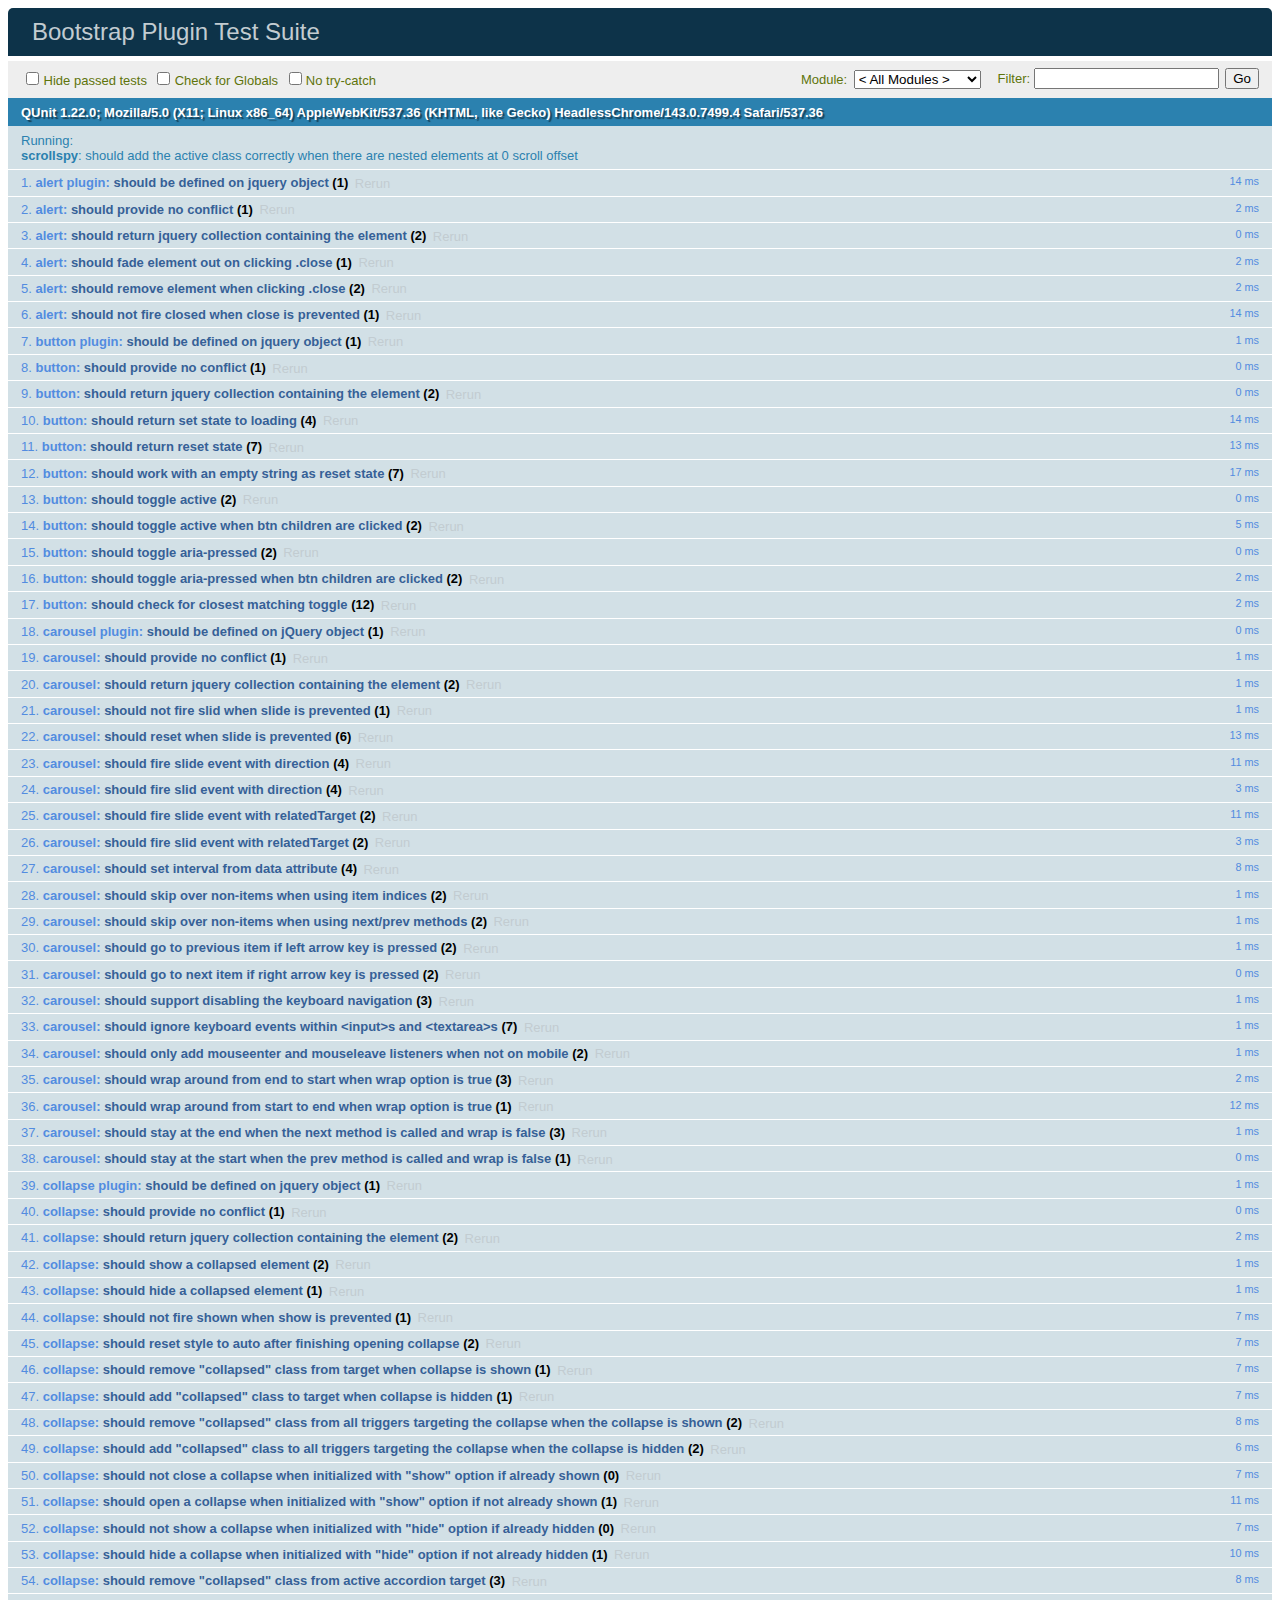
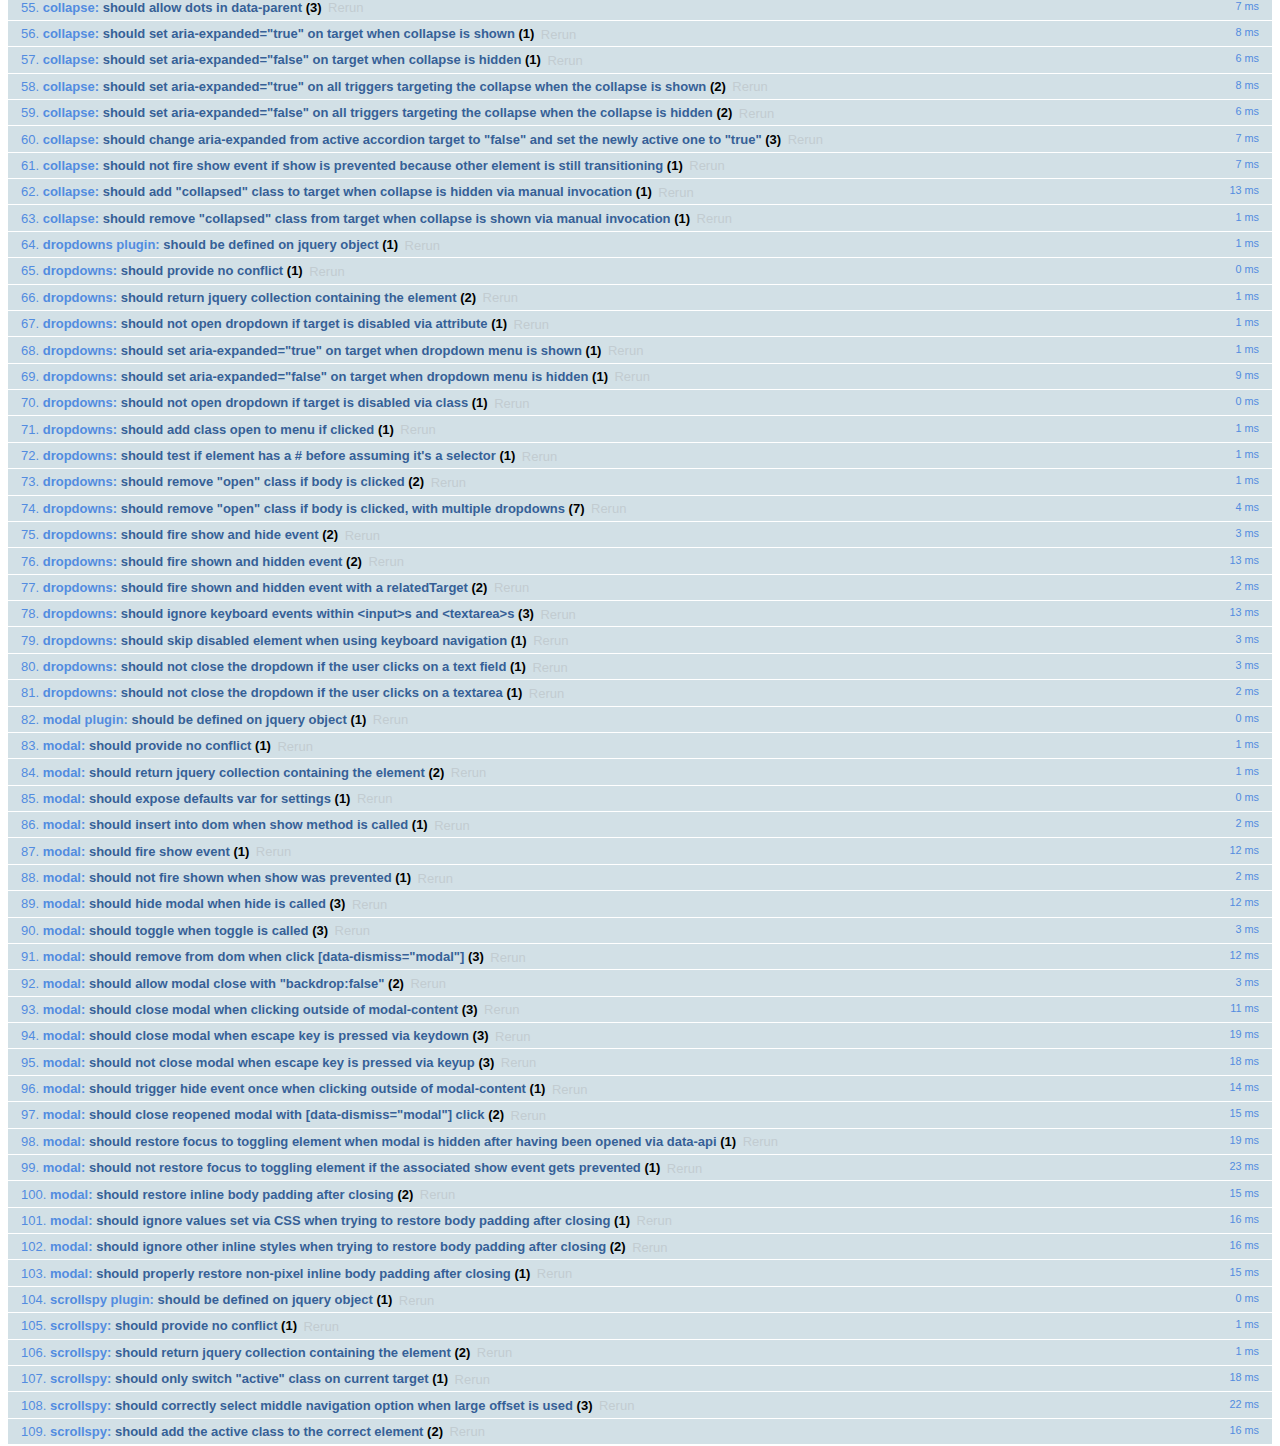
<file: static/bootstrap-3.3.7/js/tests/index.html>
<!DOCTYPE html>
<html>
  <head>
    <meta charset="utf-8">
    <title>Bootstrap Plugin Test Suite</title>
    <meta name="viewport" content="width=device-width, initial-scale=1">

    <!-- jQuery -->
    <script src="vendor/jquery.min.js"></script>
    <script>
      // Disable jQuery event aliases to ensure we don't accidentally use any of them
      (function () {
        var eventAliases = [
          'blur',
          'focus',
          'focusin',
          'focusout',
          'load',
          'resize',
          'scroll',
          'unload',
          'click',
          'dblclick',
          'mousedown',
          'mouseup',
          'mousemove',
          'mouseover',
          'mouseout',
          'mouseenter',
          'mouseleave',
          'change',
          'select',
          'submit',
          'keydown',
          'keypress',
          'keyup',
          'error',
          'contextmenu',
          'hover',
          'bind',
          'unbind',
          'delegate',
          'undelegate'
        ]
        for (var i = 0; i < eventAliases.length; i++) {
          var eventAlias = eventAliases[i]
          $.fn[eventAlias] = function () {
            throw new Error('Using the ".' + eventAlias + '()" method is not allowed, so that Bootstrap can be compatible with custom jQuery builds which exclude the "event aliases" module that defines said method. See https://github.com/twbs/bootstrap/blob/master/CONTRIBUTING.md#js')
          }
        }
      })()
    </script>

    <!-- QUnit -->
    <link rel="stylesheet" href="vendor/qunit.css" media="screen">
    <script src="vendor/qunit.js"></script>
    <script>
      // See https://github.com/axemclion/grunt-saucelabs#test-result-details-with-qunit
      var log = []
      // Require assert.expect in each test
      QUnit.config.requireExpects = true
      QUnit.done(function (testResults) {
        var tests = []
        for (var i = 0, len = log.length; i < len; i++) {
          var details = log[i]
          tests.push({
            name: details.name,
            result: details.result,
            expected: details.expected,
            actual: details.actual,
            source: details.source
          })
        }
        testResults.tests = tests

        window.global_test_results = testResults
      })

      QUnit.testStart(function (testDetails) {
        $(window).scrollTop(0)
        QUnit.log(function (details) {
          if (!details.result) {
            details.name = testDetails.name
            log.push(details)
          }
        })
      })

      // Cleanup
      QUnit.testDone(function () {
        $('#qunit-fixture').empty()
        $('#modal-test, .modal-backdrop').remove()
      })

      // Display fixture on-screen on iOS to avoid false positives
      if (/iPhone|iPad|iPod/.test(navigator.userAgent)) {
        QUnit.begin(function() {
          $('#qunit-fixture').css({ top: 0, left: 0 })
        })

        QUnit.done(function () {
          $('#qunit-fixture').css({ top: '', left: '' })
        })
      }

      // Disable deprecated global QUnit method aliases in preparation for QUnit v2
      (function () {
        var methodNames = [
          'async',
          'asyncTest',
          'deepEqual',
          'equal',
          'expect',
          'module',
          'notDeepEqual',
          'notEqual',
          'notPropEqual',
          'notStrictEqual',
          'ok',
          'propEqual',
          'push',
          'start',
          'stop',
          'strictEqual',
          'test',
          'throws'
        ];
        for (var i = 0; i < methodNames.length; i++) {
          var methodName = methodNames[i];
          window[methodName] = undefined;
        }
      })();
    </script>

    <!-- Plugin sources -->
    <script>$.support.transition = false</script>
    <script src="../../js/alert.js"></script>
    <script src="../../js/button.js"></script>
    <script src="../../js/carousel.js"></script>
    <script src="../../js/collapse.js"></script>
    <script src="../../js/dropdown.js"></script>
    <script src="../../js/modal.js"></script>
    <script src="../../js/scrollspy.js"></script>
    <script src="../../js/tab.js"></script>
    <script src="../../js/tooltip.js"></script>
    <script src="../../js/popover.js"></script>
    <script src="../../js/affix.js"></script>

    <!-- Unit tests -->
    <script src="unit/alert.js"></script>
    <script src="unit/button.js"></script>
    <script src="unit/carousel.js"></script>
    <script src="unit/collapse.js"></script>
    <script src="unit/dropdown.js"></script>
    <script src="unit/modal.js"></script>
    <script src="unit/scrollspy.js"></script>
    <script src="unit/tab.js"></script>
    <script src="unit/tooltip.js"></script>
    <script src="unit/popover.js"></script>
    <script src="unit/affix.js"></script>

  </head>
  <body>
    <div id="qunit-container">
      <div id="qunit"></div>
      <div id="qunit-fixture"></div>
    </div>
  </body>
</html>
</file>
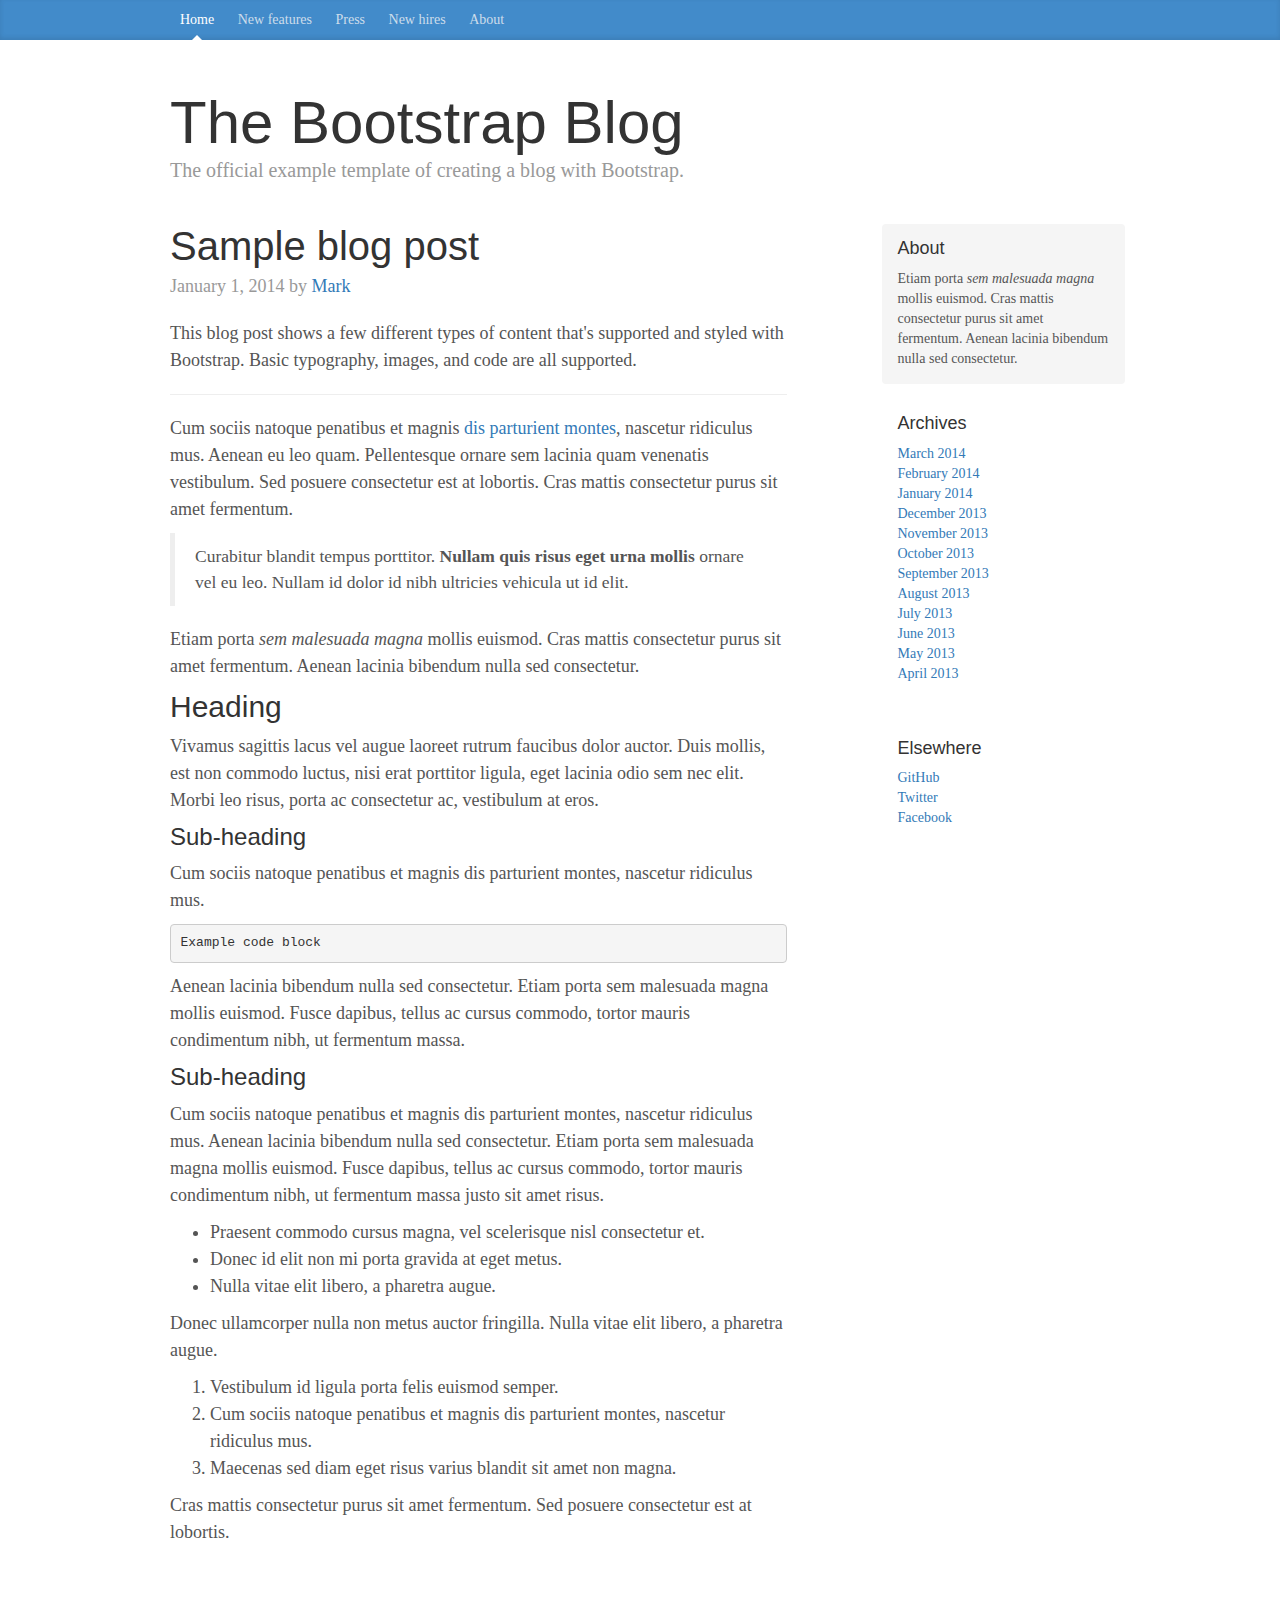
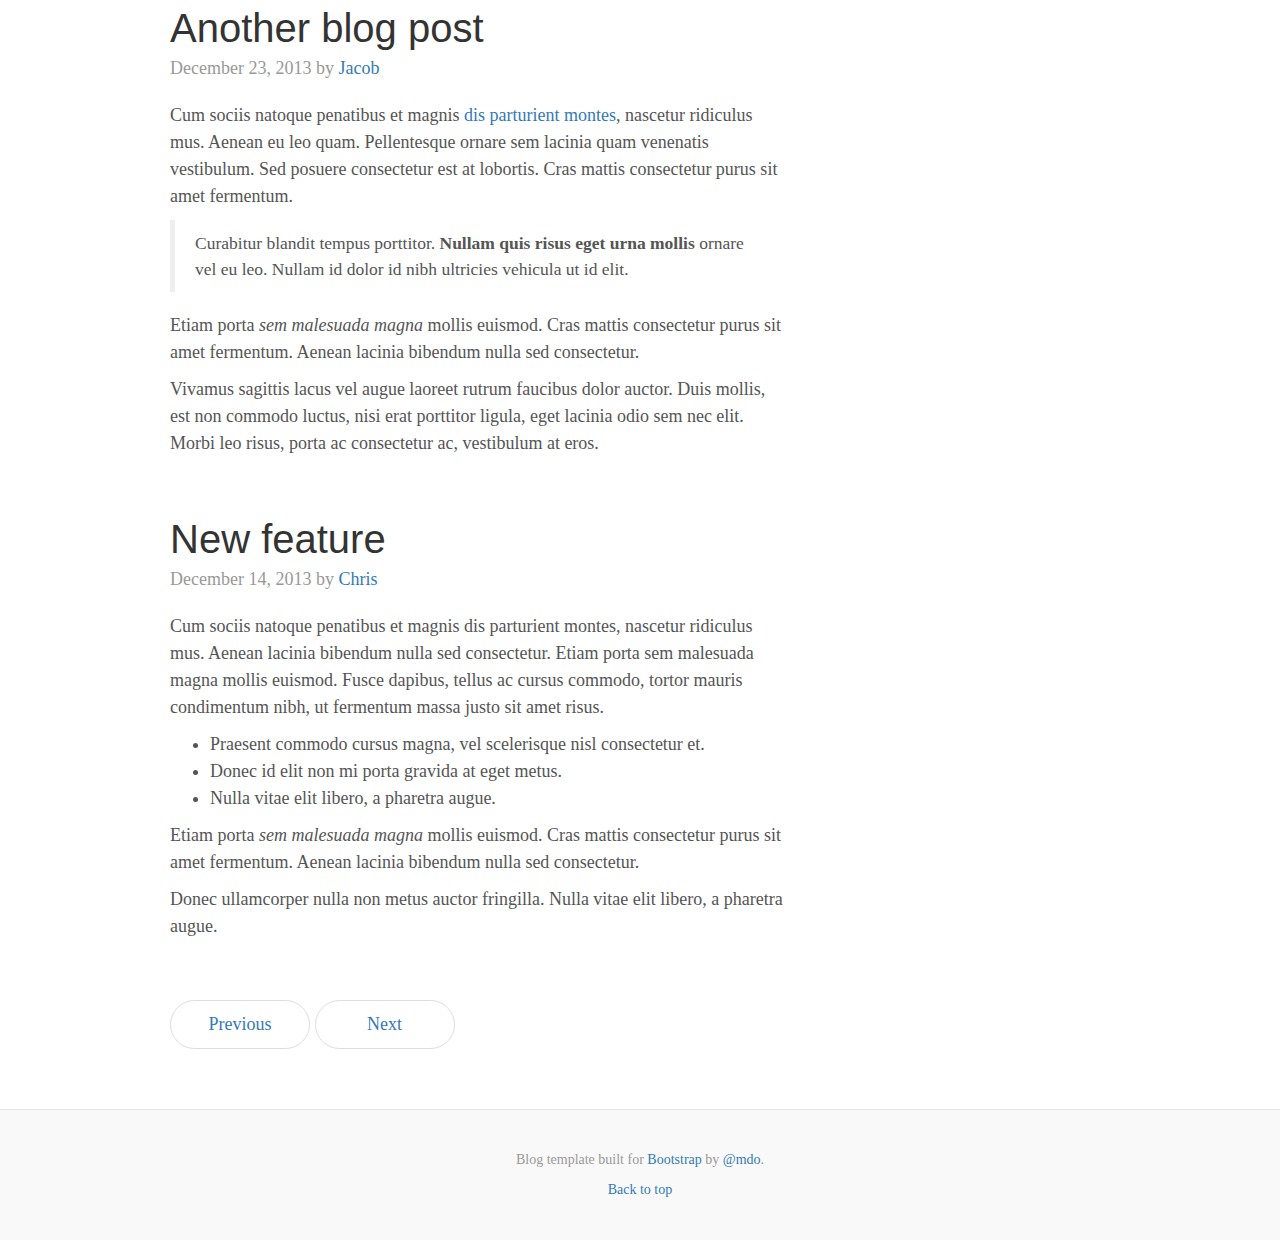
<file: static/bootstrap-3.3.7/docs/examples/blog/index.html>
<!DOCTYPE html>
<html lang="en">
  <head>
    <meta charset="utf-8">
    <meta http-equiv="X-UA-Compatible" content="IE=edge">
    <meta name="viewport" content="width=device-width, initial-scale=1">
    <!-- The above 3 meta tags *must* come first in the head; any other head content must come *after* these tags -->
    <meta name="description" content="">
    <meta name="author" content="">
    <link rel="icon" href="../../favicon.ico">

    <title>Blog Template for Bootstrap</title>

    <!-- Bootstrap core CSS -->
    <link href="../../dist/css/bootstrap.min.css" rel="stylesheet">

    <!-- IE10 viewport hack for Surface/desktop Windows 8 bug -->
    <link href="../../assets/css/ie10-viewport-bug-workaround.css" rel="stylesheet">

    <!-- Custom styles for this template -->
    <link href="blog.css" rel="stylesheet">

    <!-- Just for debugging purposes. Don't actually copy these 2 lines! -->
    <!--[if lt IE 9]><script src="../../assets/js/ie8-responsive-file-warning.js"></script><![endif]-->
    <script src="../../assets/js/ie-emulation-modes-warning.js"></script>

    <!-- HTML5 shim and Respond.js for IE8 support of HTML5 elements and media queries -->
    <!--[if lt IE 9]>
      <script src="https://oss.maxcdn.com/html5shiv/3.7.3/html5shiv.min.js"></script>
      <script src="https://oss.maxcdn.com/respond/1.4.2/respond.min.js"></script>
    <![endif]-->
  </head>

  <body>

    <div class="blog-masthead">
      <div class="container">
        <nav class="blog-nav">
          <a class="blog-nav-item active" href="#">Home</a>
          <a class="blog-nav-item" href="#">New features</a>
          <a class="blog-nav-item" href="#">Press</a>
          <a class="blog-nav-item" href="#">New hires</a>
          <a class="blog-nav-item" href="#">About</a>
        </nav>
      </div>
    </div>

    <div class="container">

      <div class="blog-header">
        <h1 class="blog-title">The Bootstrap Blog</h1>
        <p class="lead blog-description">The official example template of creating a blog with Bootstrap.</p>
      </div>

      <div class="row">

        <div class="col-sm-8 blog-main">

          <div class="blog-post">
            <h2 class="blog-post-title">Sample blog post</h2>
            <p class="blog-post-meta">January 1, 2014 by <a href="#">Mark</a></p>

            <p>This blog post shows a few different types of content that's supported and styled with Bootstrap. Basic typography, images, and code are all supported.</p>
            <hr>
            <p>Cum sociis natoque penatibus et magnis <a href="#">dis parturient montes</a>, nascetur ridiculus mus. Aenean eu leo quam. Pellentesque ornare sem lacinia quam venenatis vestibulum. Sed posuere consectetur est at lobortis. Cras mattis consectetur purus sit amet fermentum.</p>
            <blockquote>
              <p>Curabitur blandit tempus porttitor. <strong>Nullam quis risus eget urna mollis</strong> ornare vel eu leo. Nullam id dolor id nibh ultricies vehicula ut id elit.</p>
            </blockquote>
            <p>Etiam porta <em>sem malesuada magna</em> mollis euismod. Cras mattis consectetur purus sit amet fermentum. Aenean lacinia bibendum nulla sed consectetur.</p>
            <h2>Heading</h2>
            <p>Vivamus sagittis lacus vel augue laoreet rutrum faucibus dolor auctor. Duis mollis, est non commodo luctus, nisi erat porttitor ligula, eget lacinia odio sem nec elit. Morbi leo risus, porta ac consectetur ac, vestibulum at eros.</p>
            <h3>Sub-heading</h3>
            <p>Cum sociis natoque penatibus et magnis dis parturient montes, nascetur ridiculus mus.</p>
            <pre><code>Example code block</code></pre>
            <p>Aenean lacinia bibendum nulla sed consectetur. Etiam porta sem malesuada magna mollis euismod. Fusce dapibus, tellus ac cursus commodo, tortor mauris condimentum nibh, ut fermentum massa.</p>
            <h3>Sub-heading</h3>
            <p>Cum sociis natoque penatibus et magnis dis parturient montes, nascetur ridiculus mus. Aenean lacinia bibendum nulla sed consectetur. Etiam porta sem malesuada magna mollis euismod. Fusce dapibus, tellus ac cursus commodo, tortor mauris condimentum nibh, ut fermentum massa justo sit amet risus.</p>
            <ul>
              <li>Praesent commodo cursus magna, vel scelerisque nisl consectetur et.</li>
              <li>Donec id elit non mi porta gravida at eget metus.</li>
              <li>Nulla vitae elit libero, a pharetra augue.</li>
            </ul>
            <p>Donec ullamcorper nulla non metus auctor fringilla. Nulla vitae elit libero, a pharetra augue.</p>
            <ol>
              <li>Vestibulum id ligula porta felis euismod semper.</li>
              <li>Cum sociis natoque penatibus et magnis dis parturient montes, nascetur ridiculus mus.</li>
              <li>Maecenas sed diam eget risus varius blandit sit amet non magna.</li>
            </ol>
            <p>Cras mattis consectetur purus sit amet fermentum. Sed posuere consectetur est at lobortis.</p>
          </div><!-- /.blog-post -->

          <div class="blog-post">
            <h2 class="blog-post-title">Another blog post</h2>
            <p class="blog-post-meta">December 23, 2013 by <a href="#">Jacob</a></p>

            <p>Cum sociis natoque penatibus et magnis <a href="#">dis parturient montes</a>, nascetur ridiculus mus. Aenean eu leo quam. Pellentesque ornare sem lacinia quam venenatis vestibulum. Sed posuere consectetur est at lobortis. Cras mattis consectetur purus sit amet fermentum.</p>
            <blockquote>
              <p>Curabitur blandit tempus porttitor. <strong>Nullam quis risus eget urna mollis</strong> ornare vel eu leo. Nullam id dolor id nibh ultricies vehicula ut id elit.</p>
            </blockquote>
            <p>Etiam porta <em>sem malesuada magna</em> mollis euismod. Cras mattis consectetur purus sit amet fermentum. Aenean lacinia bibendum nulla sed consectetur.</p>
            <p>Vivamus sagittis lacus vel augue laoreet rutrum faucibus dolor auctor. Duis mollis, est non commodo luctus, nisi erat porttitor ligula, eget lacinia odio sem nec elit. Morbi leo risus, porta ac consectetur ac, vestibulum at eros.</p>
          </div><!-- /.blog-post -->

          <div class="blog-post">
            <h2 class="blog-post-title">New feature</h2>
            <p class="blog-post-meta">December 14, 2013 by <a href="#">Chris</a></p>

            <p>Cum sociis natoque penatibus et magnis dis parturient montes, nascetur ridiculus mus. Aenean lacinia bibendum nulla sed consectetur. Etiam porta sem malesuada magna mollis euismod. Fusce dapibus, tellus ac cursus commodo, tortor mauris condimentum nibh, ut fermentum massa justo sit amet risus.</p>
            <ul>
              <li>Praesent commodo cursus magna, vel scelerisque nisl consectetur et.</li>
              <li>Donec id elit non mi porta gravida at eget metus.</li>
              <li>Nulla vitae elit libero, a pharetra augue.</li>
            </ul>
            <p>Etiam porta <em>sem malesuada magna</em> mollis euismod. Cras mattis consectetur purus sit amet fermentum. Aenean lacinia bibendum nulla sed consectetur.</p>
            <p>Donec ullamcorper nulla non metus auctor fringilla. Nulla vitae elit libero, a pharetra augue.</p>
          </div><!-- /.blog-post -->

          <nav>
            <ul class="pager">
              <li><a href="#">Previous</a></li>
              <li><a href="#">Next</a></li>
            </ul>
          </nav>

        </div><!-- /.blog-main -->

        <div class="col-sm-3 col-sm-offset-1 blog-sidebar">
          <div class="sidebar-module sidebar-module-inset">
            <h4>About</h4>
            <p>Etiam porta <em>sem malesuada magna</em> mollis euismod. Cras mattis consectetur purus sit amet fermentum. Aenean lacinia bibendum nulla sed consectetur.</p>
          </div>
          <div class="sidebar-module">
            <h4>Archives</h4>
            <ol class="list-unstyled">
              <li><a href="#">March 2014</a></li>
              <li><a href="#">February 2014</a></li>
              <li><a href="#">January 2014</a></li>
              <li><a href="#">December 2013</a></li>
              <li><a href="#">November 2013</a></li>
              <li><a href="#">October 2013</a></li>
              <li><a href="#">September 2013</a></li>
              <li><a href="#">August 2013</a></li>
              <li><a href="#">July 2013</a></li>
              <li><a href="#">June 2013</a></li>
              <li><a href="#">May 2013</a></li>
              <li><a href="#">April 2013</a></li>
            </ol>
          </div>
          <div class="sidebar-module">
            <h4>Elsewhere</h4>
            <ol class="list-unstyled">
              <li><a href="#">GitHub</a></li>
              <li><a href="#">Twitter</a></li>
              <li><a href="#">Facebook</a></li>
            </ol>
          </div>
        </div><!-- /.blog-sidebar -->

      </div><!-- /.row -->

    </div><!-- /.container -->

    <footer class="blog-footer">
      <p>Blog template built for <a href="http://getbootstrap.com">Bootstrap</a> by <a href="https://twitter.com/mdo">@mdo</a>.</p>
      <p>
        <a href="#">Back to top</a>
      </p>
    </footer>


    <!-- Bootstrap core JavaScript
    ================================================== -->
    <!-- Placed at the end of the document so the pages load faster -->
    <script src="https://ajax.googleapis.com/ajax/libs/jquery/1.12.4/jquery.min.js"></script>
    <script>window.jQuery || document.write('<script src="../../assets/js/vendor/jquery.min.js"><\/script>')</script>
    <script src="../../dist/js/bootstrap.min.js"></script>
    <!-- IE10 viewport hack for Surface/desktop Windows 8 bug -->
    <script src="../../assets/js/ie10-viewport-bug-workaround.js"></script>
  </body>
</html>
</file>
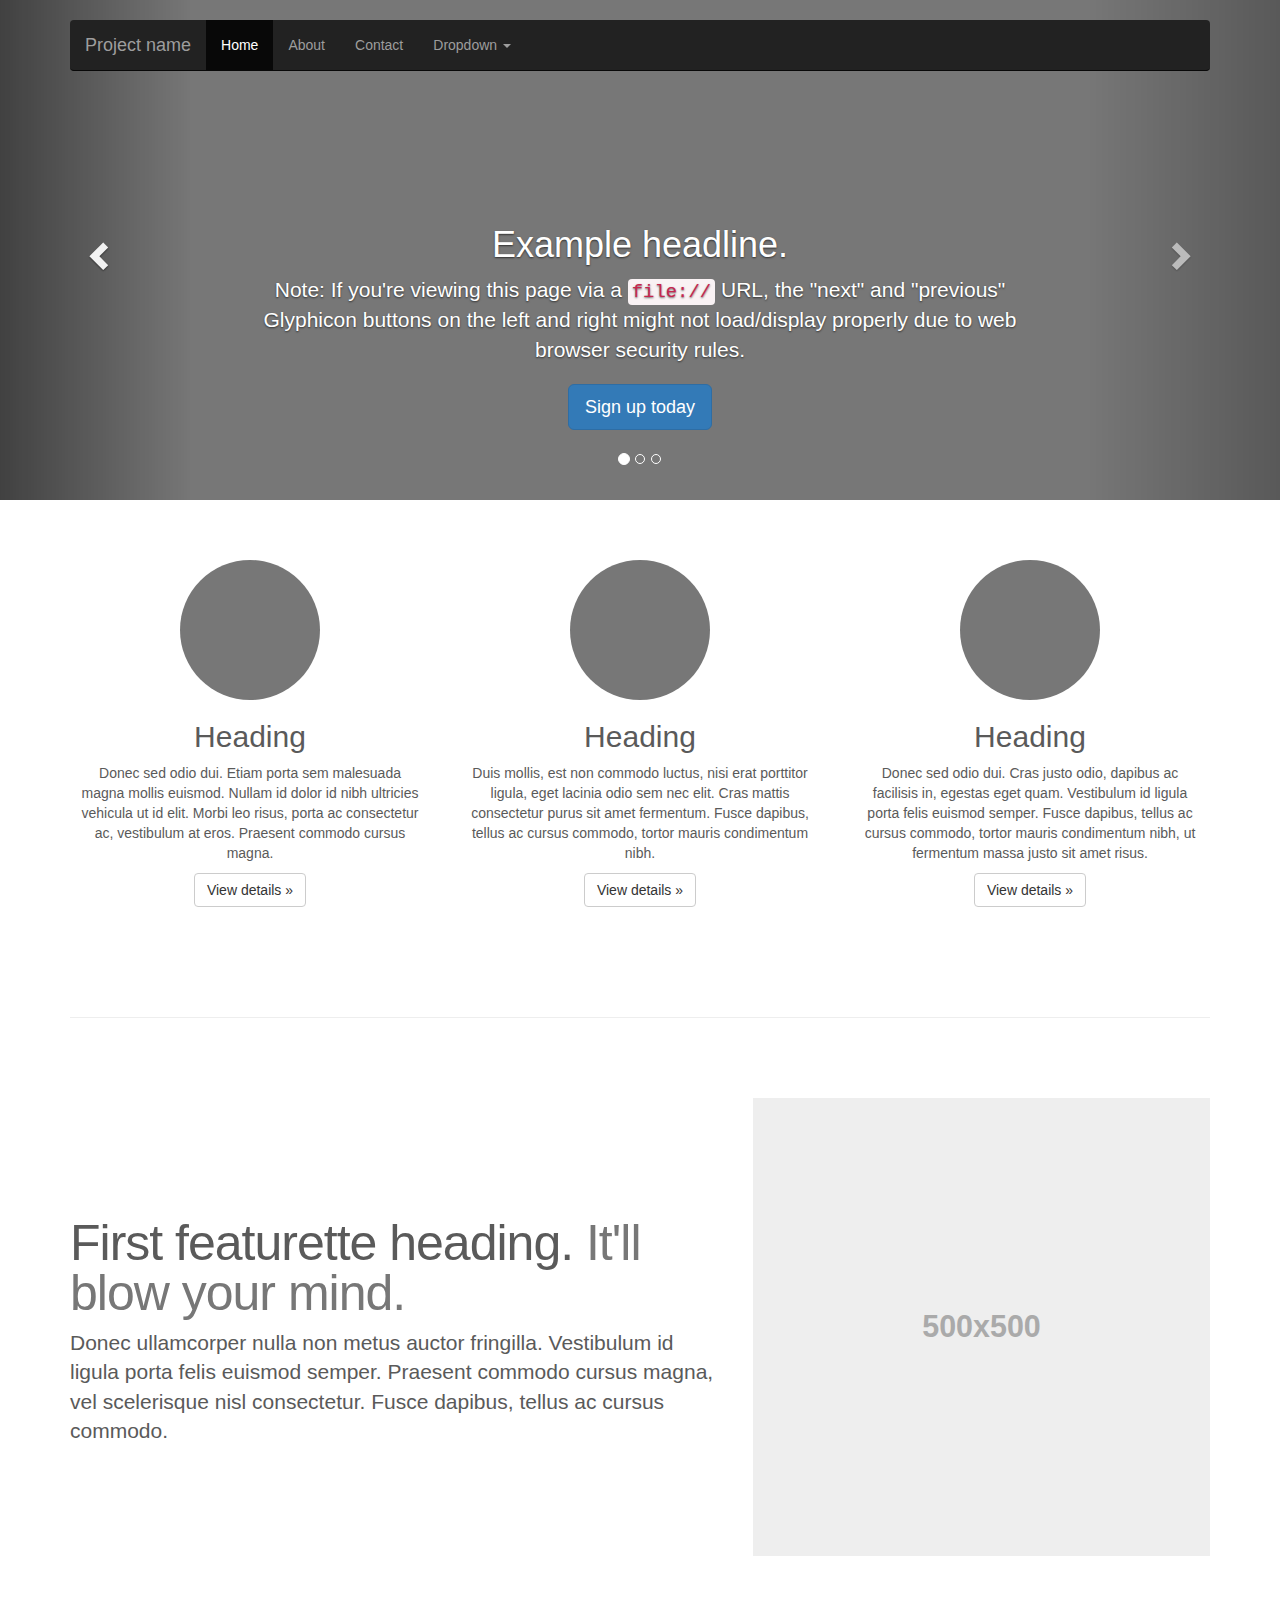
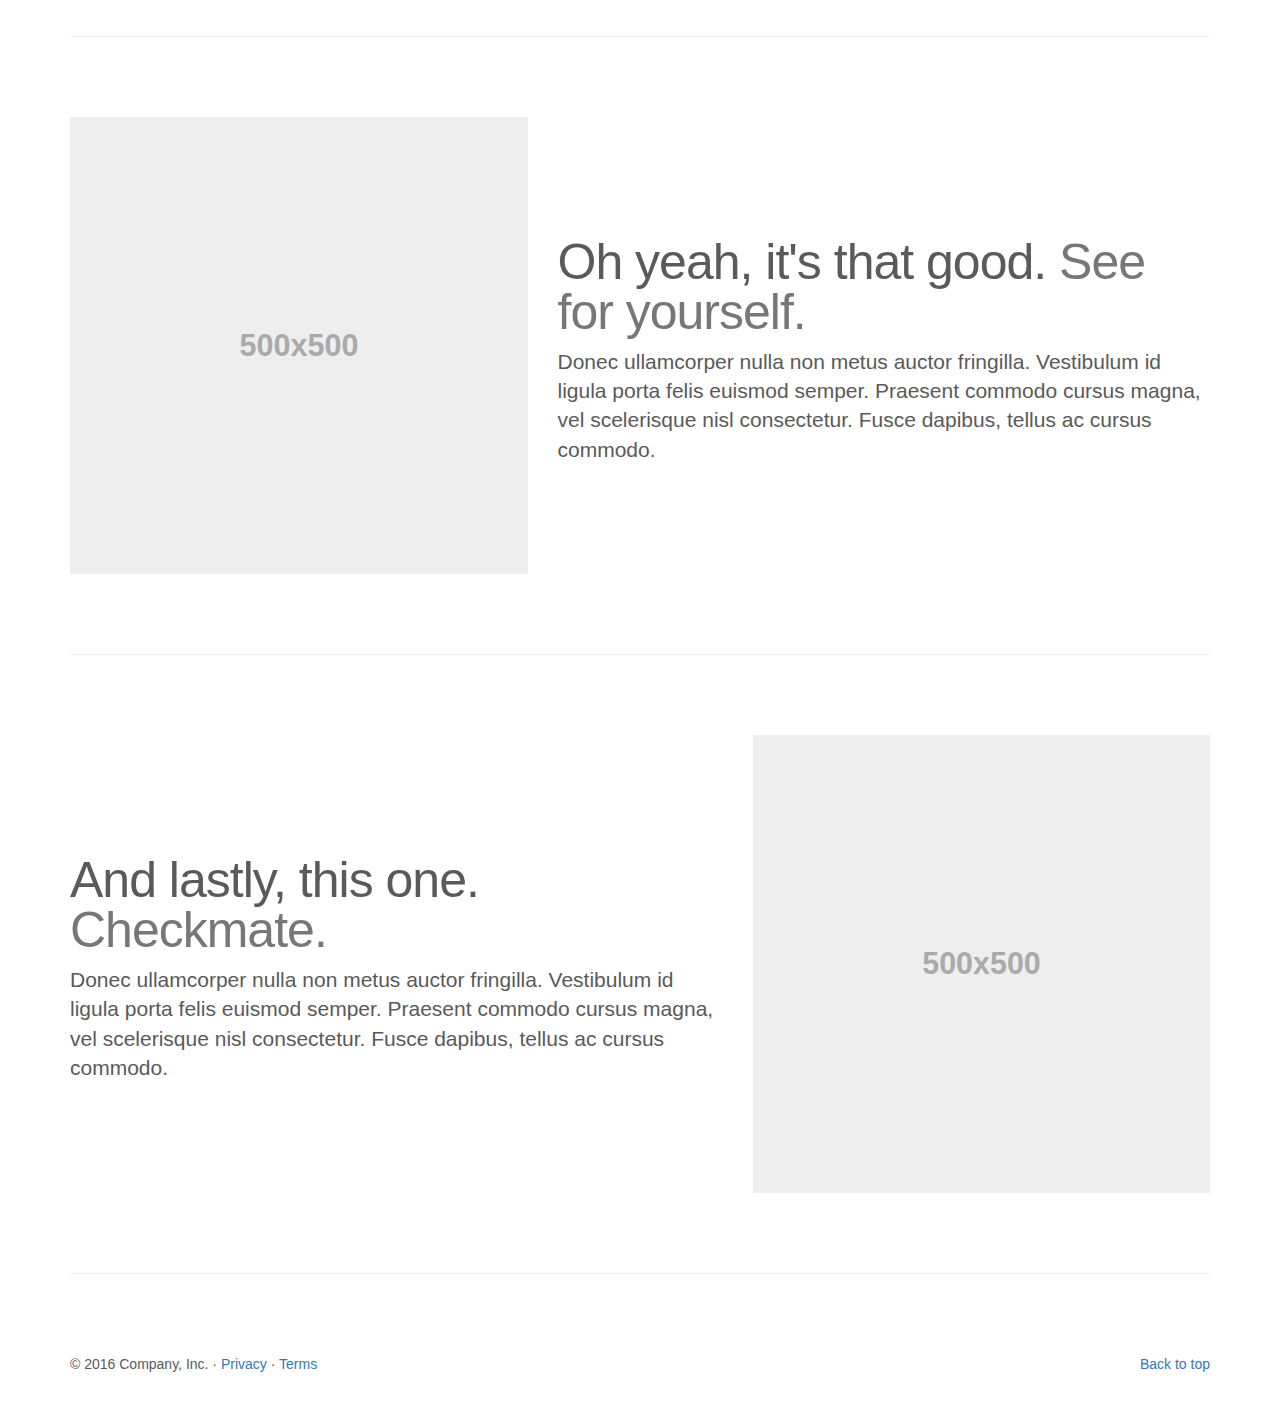
<file: static/bootstrap-3.3.7/docs/examples/carousel/index.html>
<!DOCTYPE html>
<html lang="en">
  <head>
    <meta charset="utf-8">
    <meta http-equiv="X-UA-Compatible" content="IE=edge">
    <meta name="viewport" content="width=device-width, initial-scale=1">
    <!-- The above 3 meta tags *must* come first in the head; any other head content must come *after* these tags -->
    <meta name="description" content="">
    <meta name="author" content="">
    <link rel="icon" href="../../favicon.ico">

    <title>Carousel Template for Bootstrap</title>

    <!-- Bootstrap core CSS -->
    <link href="../../dist/css/bootstrap.min.css" rel="stylesheet">

    <!-- IE10 viewport hack for Surface/desktop Windows 8 bug -->
    <link href="../../assets/css/ie10-viewport-bug-workaround.css" rel="stylesheet">

    <!-- Just for debugging purposes. Don't actually copy these 2 lines! -->
    <!--[if lt IE 9]><script src="../../assets/js/ie8-responsive-file-warning.js"></script><![endif]-->
    <script src="../../assets/js/ie-emulation-modes-warning.js"></script>

    <!-- HTML5 shim and Respond.js for IE8 support of HTML5 elements and media queries -->
    <!--[if lt IE 9]>
      <script src="https://oss.maxcdn.com/html5shiv/3.7.3/html5shiv.min.js"></script>
      <script src="https://oss.maxcdn.com/respond/1.4.2/respond.min.js"></script>
    <![endif]-->

    <!-- Custom styles for this template -->
    <link href="carousel.css" rel="stylesheet">
  </head>
<!-- NAVBAR
================================================== -->
  <body>
    <div class="navbar-wrapper">
      <div class="container">

        <nav class="navbar navbar-inverse navbar-static-top">
          <div class="container">
            <div class="navbar-header">
              <button type="button" class="navbar-toggle collapsed" data-toggle="collapse" data-target="#navbar" aria-expanded="false" aria-controls="navbar">
                <span class="sr-only">Toggle navigation</span>
                <span class="icon-bar"></span>
                <span class="icon-bar"></span>
                <span class="icon-bar"></span>
              </button>
              <a class="navbar-brand" href="#">Project name</a>
            </div>
            <div id="navbar" class="navbar-collapse collapse">
              <ul class="nav navbar-nav">
                <li class="active"><a href="#">Home</a></li>
                <li><a href="#about">About</a></li>
                <li><a href="#contact">Contact</a></li>
                <li class="dropdown">
                  <a href="#" class="dropdown-toggle" data-toggle="dropdown" role="button" aria-haspopup="true" aria-expanded="false">Dropdown <span class="caret"></span></a>
                  <ul class="dropdown-menu">
                    <li><a href="#">Action</a></li>
                    <li><a href="#">Another action</a></li>
                    <li><a href="#">Something else here</a></li>
                    <li role="separator" class="divider"></li>
                    <li class="dropdown-header">Nav header</li>
                    <li><a href="#">Separated link</a></li>
                    <li><a href="#">One more separated link</a></li>
                  </ul>
                </li>
              </ul>
            </div>
          </div>
        </nav>

      </div>
    </div>


    <!-- Carousel
    ================================================== -->
    <div id="myCarousel" class="carousel slide" data-ride="carousel">
      <!-- Indicators -->
      <ol class="carousel-indicators">
        <li data-target="#myCarousel" data-slide-to="0" class="active"></li>
        <li data-target="#myCarousel" data-slide-to="1"></li>
        <li data-target="#myCarousel" data-slide-to="2"></li>
      </ol>
      <div class="carousel-inner" role="listbox">
        <div class="item active">
          <img class="first-slide" src="[data-uri]" alt="First slide">
          <div class="container">
            <div class="carousel-caption">
              <h1>Example headline.</h1>
              <p>Note: If you're viewing this page via a <code>file://</code> URL, the "next" and "previous" Glyphicon buttons on the left and right might not load/display properly due to web browser security rules.</p>
              <p><a class="btn btn-lg btn-primary" href="#" role="button">Sign up today</a></p>
            </div>
          </div>
        </div>
        <div class="item">
          <img class="second-slide" src="[data-uri]" alt="Second slide">
          <div class="container">
            <div class="carousel-caption">
              <h1>Another example headline.</h1>
              <p>Cras justo odio, dapibus ac facilisis in, egestas eget quam. Donec id elit non mi porta gravida at eget metus. Nullam id dolor id nibh ultricies vehicula ut id elit.</p>
              <p><a class="btn btn-lg btn-primary" href="#" role="button">Learn more</a></p>
            </div>
          </div>
        </div>
        <div class="item">
          <img class="third-slide" src="[data-uri]" alt="Third slide">
          <div class="container">
            <div class="carousel-caption">
              <h1>One more for good measure.</h1>
              <p>Cras justo odio, dapibus ac facilisis in, egestas eget quam. Donec id elit non mi porta gravida at eget metus. Nullam id dolor id nibh ultricies vehicula ut id elit.</p>
              <p><a class="btn btn-lg btn-primary" href="#" role="button">Browse gallery</a></p>
            </div>
          </div>
        </div>
      </div>
      <a class="left carousel-control" href="#myCarousel" role="button" data-slide="prev">
        <span class="glyphicon glyphicon-chevron-left" aria-hidden="true"></span>
        <span class="sr-only">Previous</span>
      </a>
      <a class="right carousel-control" href="#myCarousel" role="button" data-slide="next">
        <span class="glyphicon glyphicon-chevron-right" aria-hidden="true"></span>
        <span class="sr-only">Next</span>
      </a>
    </div><!-- /.carousel -->


    <!-- Marketing messaging and featurettes
    ================================================== -->
    <!-- Wrap the rest of the page in another container to center all the content. -->

    <div class="container marketing">

      <!-- Three columns of text below the carousel -->
      <div class="row">
        <div class="col-lg-4">
          <img class="img-circle" src="[data-uri]" alt="Generic placeholder image" width="140" height="140">
          <h2>Heading</h2>
          <p>Donec sed odio dui. Etiam porta sem malesuada magna mollis euismod. Nullam id dolor id nibh ultricies vehicula ut id elit. Morbi leo risus, porta ac consectetur ac, vestibulum at eros. Praesent commodo cursus magna.</p>
          <p><a class="btn btn-default" href="#" role="button">View details &raquo;</a></p>
        </div><!-- /.col-lg-4 -->
        <div class="col-lg-4">
          <img class="img-circle" src="[data-uri]" alt="Generic placeholder image" width="140" height="140">
          <h2>Heading</h2>
          <p>Duis mollis, est non commodo luctus, nisi erat porttitor ligula, eget lacinia odio sem nec elit. Cras mattis consectetur purus sit amet fermentum. Fusce dapibus, tellus ac cursus commodo, tortor mauris condimentum nibh.</p>
          <p><a class="btn btn-default" href="#" role="button">View details &raquo;</a></p>
        </div><!-- /.col-lg-4 -->
        <div class="col-lg-4">
          <img class="img-circle" src="[data-uri]" alt="Generic placeholder image" width="140" height="140">
          <h2>Heading</h2>
          <p>Donec sed odio dui. Cras justo odio, dapibus ac facilisis in, egestas eget quam. Vestibulum id ligula porta felis euismod semper. Fusce dapibus, tellus ac cursus commodo, tortor mauris condimentum nibh, ut fermentum massa justo sit amet risus.</p>
          <p><a class="btn btn-default" href="#" role="button">View details &raquo;</a></p>
        </div><!-- /.col-lg-4 -->
      </div><!-- /.row -->


      <!-- START THE FEATURETTES -->

      <hr class="featurette-divider">

      <div class="row featurette">
        <div class="col-md-7">
          <h2 class="featurette-heading">First featurette heading. <span class="text-muted">It'll blow your mind.</span></h2>
          <p class="lead">Donec ullamcorper nulla non metus auctor fringilla. Vestibulum id ligula porta felis euismod semper. Praesent commodo cursus magna, vel scelerisque nisl consectetur. Fusce dapibus, tellus ac cursus commodo.</p>
        </div>
        <div class="col-md-5">
          <img class="featurette-image img-responsive center-block" data-src="holder.js/500x500/auto" alt="Generic placeholder image">
        </div>
      </div>

      <hr class="featurette-divider">

      <div class="row featurette">
        <div class="col-md-7 col-md-push-5">
          <h2 class="featurette-heading">Oh yeah, it's that good. <span class="text-muted">See for yourself.</span></h2>
          <p class="lead">Donec ullamcorper nulla non metus auctor fringilla. Vestibulum id ligula porta felis euismod semper. Praesent commodo cursus magna, vel scelerisque nisl consectetur. Fusce dapibus, tellus ac cursus commodo.</p>
        </div>
        <div class="col-md-5 col-md-pull-7">
          <img class="featurette-image img-responsive center-block" data-src="holder.js/500x500/auto" alt="Generic placeholder image">
        </div>
      </div>

      <hr class="featurette-divider">

      <div class="row featurette">
        <div class="col-md-7">
          <h2 class="featurette-heading">And lastly, this one. <span class="text-muted">Checkmate.</span></h2>
          <p class="lead">Donec ullamcorper nulla non metus auctor fringilla. Vestibulum id ligula porta felis euismod semper. Praesent commodo cursus magna, vel scelerisque nisl consectetur. Fusce dapibus, tellus ac cursus commodo.</p>
        </div>
        <div class="col-md-5">
          <img class="featurette-image img-responsive center-block" data-src="holder.js/500x500/auto" alt="Generic placeholder image">
        </div>
      </div>

      <hr class="featurette-divider">

      <!-- /END THE FEATURETTES -->


      <!-- FOOTER -->
      <footer>
        <p class="pull-right"><a href="#">Back to top</a></p>
        <p>&copy; 2016 Company, Inc. &middot; <a href="#">Privacy</a> &middot; <a href="#">Terms</a></p>
      </footer>

    </div><!-- /.container -->


    <!-- Bootstrap core JavaScript
    ================================================== -->
    <!-- Placed at the end of the document so the pages load faster -->
    <script src="https://ajax.googleapis.com/ajax/libs/jquery/1.12.4/jquery.min.js"></script>
    <script>window.jQuery || document.write('<script src="../../assets/js/vendor/jquery.min.js"><\/script>')</script>
    <script src="../../dist/js/bootstrap.min.js"></script>
    <!-- Just to make our placeholder images work. Don't actually copy the next line! -->
    <script src="../../assets/js/vendor/holder.min.js"></script>
    <!-- IE10 viewport hack for Surface/desktop Windows 8 bug -->
    <script src="../../assets/js/ie10-viewport-bug-workaround.js"></script>
  </body>
</html>
</file>
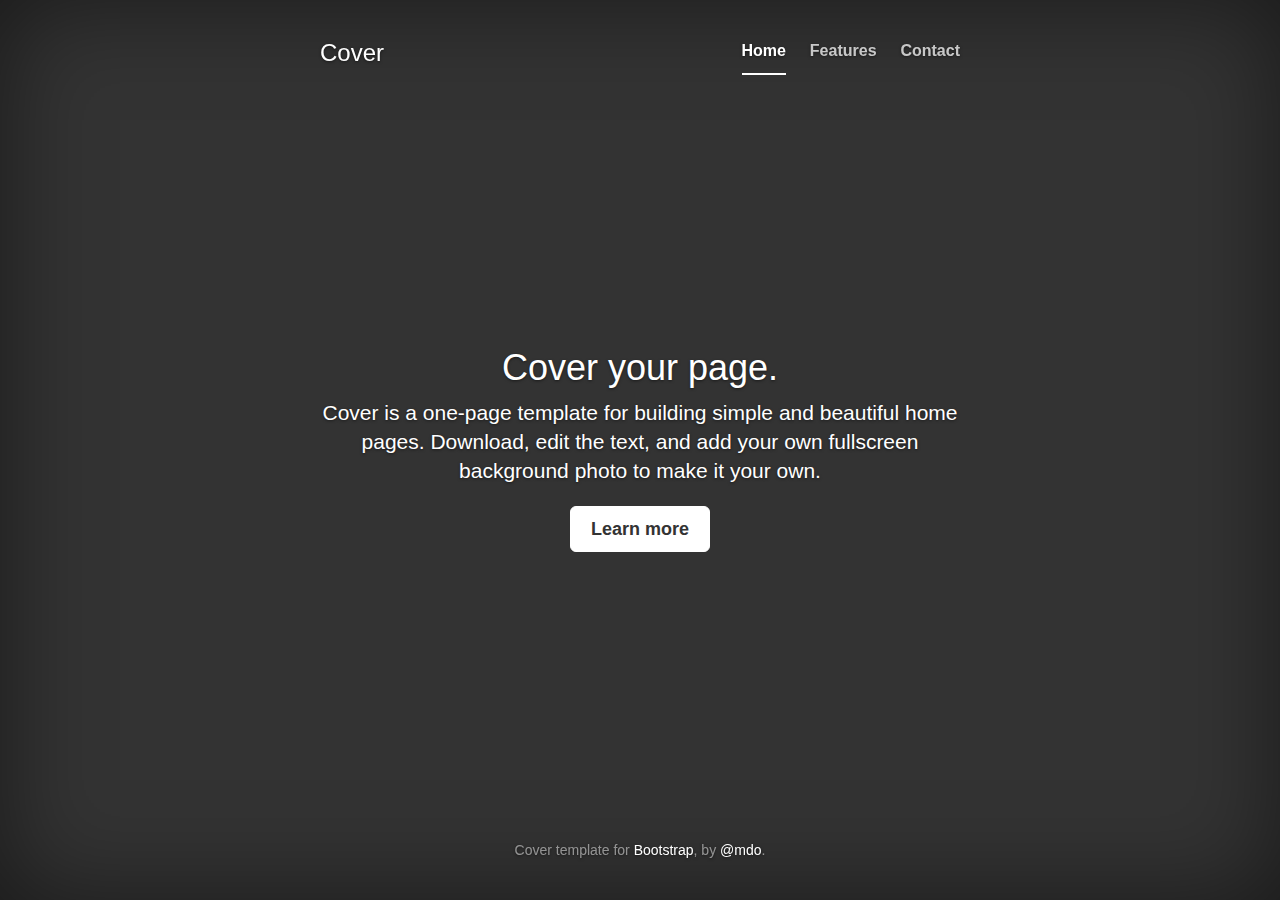
<file: static/bootstrap-3.3.7/docs/examples/cover/index.html>
<!DOCTYPE html>
<html lang="en">
  <head>
    <meta charset="utf-8">
    <meta http-equiv="X-UA-Compatible" content="IE=edge">
    <meta name="viewport" content="width=device-width, initial-scale=1">
    <!-- The above 3 meta tags *must* come first in the head; any other head content must come *after* these tags -->
    <meta name="description" content="">
    <meta name="author" content="">
    <link rel="icon" href="../../favicon.ico">

    <title>Cover Template for Bootstrap</title>

    <!-- Bootstrap core CSS -->
    <link href="../../dist/css/bootstrap.min.css" rel="stylesheet">

    <!-- IE10 viewport hack for Surface/desktop Windows 8 bug -->
    <link href="../../assets/css/ie10-viewport-bug-workaround.css" rel="stylesheet">

    <!-- Custom styles for this template -->
    <link href="cover.css" rel="stylesheet">

    <!-- Just for debugging purposes. Don't actually copy these 2 lines! -->
    <!--[if lt IE 9]><script src="../../assets/js/ie8-responsive-file-warning.js"></script><![endif]-->
    <script src="../../assets/js/ie-emulation-modes-warning.js"></script>

    <!-- HTML5 shim and Respond.js for IE8 support of HTML5 elements and media queries -->
    <!--[if lt IE 9]>
      <script src="https://oss.maxcdn.com/html5shiv/3.7.3/html5shiv.min.js"></script>
      <script src="https://oss.maxcdn.com/respond/1.4.2/respond.min.js"></script>
    <![endif]-->
  </head>

  <body>

    <div class="site-wrapper">

      <div class="site-wrapper-inner">

        <div class="cover-container">

          <div class="masthead clearfix">
            <div class="inner">
              <h3 class="masthead-brand">Cover</h3>
              <nav>
                <ul class="nav masthead-nav">
                  <li class="active"><a href="#">Home</a></li>
                  <li><a href="#">Features</a></li>
                  <li><a href="#">Contact</a></li>
                </ul>
              </nav>
            </div>
          </div>

          <div class="inner cover">
            <h1 class="cover-heading">Cover your page.</h1>
            <p class="lead">Cover is a one-page template for building simple and beautiful home pages. Download, edit the text, and add your own fullscreen background photo to make it your own.</p>
            <p class="lead">
              <a href="#" class="btn btn-lg btn-default">Learn more</a>
            </p>
          </div>

          <div class="mastfoot">
            <div class="inner">
              <p>Cover template for <a href="http://getbootstrap.com">Bootstrap</a>, by <a href="https://twitter.com/mdo">@mdo</a>.</p>
            </div>
          </div>

        </div>

      </div>

    </div>

    <!-- Bootstrap core JavaScript
    ================================================== -->
    <!-- Placed at the end of the document so the pages load faster -->
    <script src="https://ajax.googleapis.com/ajax/libs/jquery/1.12.4/jquery.min.js"></script>
    <script>window.jQuery || document.write('<script src="../../assets/js/vendor/jquery.min.js"><\/script>')</script>
    <script src="../../dist/js/bootstrap.min.js"></script>
    <!-- IE10 viewport hack for Surface/desktop Windows 8 bug -->
    <script src="../../assets/js/ie10-viewport-bug-workaround.js"></script>
  </body>
</html>
</file>
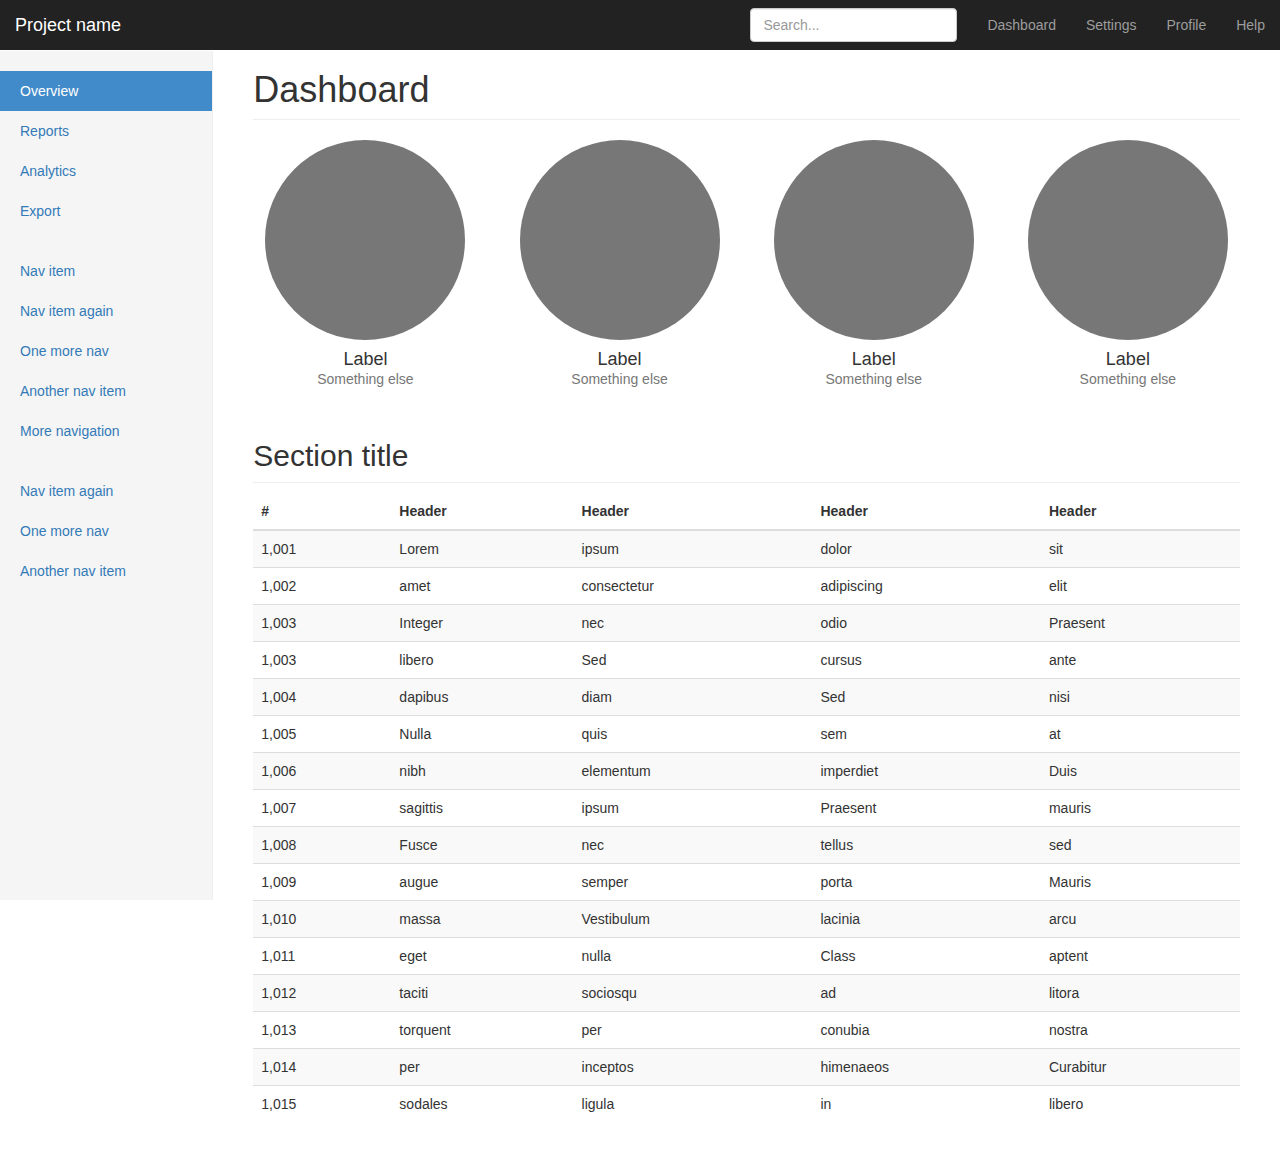
<file: static/bootstrap-3.3.7/docs/examples/dashboard/index.html>
<!DOCTYPE html>
<html lang="en">
  <head>
    <meta charset="utf-8">
    <meta http-equiv="X-UA-Compatible" content="IE=edge">
    <meta name="viewport" content="width=device-width, initial-scale=1">
    <!-- The above 3 meta tags *must* come first in the head; any other head content must come *after* these tags -->
    <meta name="description" content="">
    <meta name="author" content="">
    <link rel="icon" href="../../favicon.ico">

    <title>Dashboard Template for Bootstrap</title>

    <!-- Bootstrap core CSS -->
    <link href="../../dist/css/bootstrap.min.css" rel="stylesheet">

    <!-- IE10 viewport hack for Surface/desktop Windows 8 bug -->
    <link href="../../assets/css/ie10-viewport-bug-workaround.css" rel="stylesheet">

    <!-- Custom styles for this template -->
    <link href="dashboard.css" rel="stylesheet">

    <!-- Just for debugging purposes. Don't actually copy these 2 lines! -->
    <!--[if lt IE 9]><script src="../../assets/js/ie8-responsive-file-warning.js"></script><![endif]-->
    <script src="../../assets/js/ie-emulation-modes-warning.js"></script>

    <!-- HTML5 shim and Respond.js for IE8 support of HTML5 elements and media queries -->
    <!--[if lt IE 9]>
      <script src="https://oss.maxcdn.com/html5shiv/3.7.3/html5shiv.min.js"></script>
      <script src="https://oss.maxcdn.com/respond/1.4.2/respond.min.js"></script>
    <![endif]-->
  </head>

  <body>

    <nav class="navbar navbar-inverse navbar-fixed-top">
      <div class="container-fluid">
        <div class="navbar-header">
          <button type="button" class="navbar-toggle collapsed" data-toggle="collapse" data-target="#navbar" aria-expanded="false" aria-controls="navbar">
            <span class="sr-only">Toggle navigation</span>
            <span class="icon-bar"></span>
            <span class="icon-bar"></span>
            <span class="icon-bar"></span>
          </button>
          <a class="navbar-brand" href="#">Project name</a>
        </div>
        <div id="navbar" class="navbar-collapse collapse">
          <ul class="nav navbar-nav navbar-right">
            <li><a href="#">Dashboard</a></li>
            <li><a href="#">Settings</a></li>
            <li><a href="#">Profile</a></li>
            <li><a href="#">Help</a></li>
          </ul>
          <form class="navbar-form navbar-right">
            <input type="text" class="form-control" placeholder="Search...">
          </form>
        </div>
      </div>
    </nav>

    <div class="container-fluid">
      <div class="row">
        <div class="col-sm-3 col-md-2 sidebar">
          <ul class="nav nav-sidebar">
            <li class="active"><a href="#">Overview <span class="sr-only">(current)</span></a></li>
            <li><a href="#">Reports</a></li>
            <li><a href="#">Analytics</a></li>
            <li><a href="#">Export</a></li>
          </ul>
          <ul class="nav nav-sidebar">
            <li><a href="">Nav item</a></li>
            <li><a href="">Nav item again</a></li>
            <li><a href="">One more nav</a></li>
            <li><a href="">Another nav item</a></li>
            <li><a href="">More navigation</a></li>
          </ul>
          <ul class="nav nav-sidebar">
            <li><a href="">Nav item again</a></li>
            <li><a href="">One more nav</a></li>
            <li><a href="">Another nav item</a></li>
          </ul>
        </div>
        <div class="col-sm-9 col-sm-offset-3 col-md-10 col-md-offset-2 main">
          <h1 class="page-header">Dashboard</h1>

          <div class="row placeholders">
            <div class="col-xs-6 col-sm-3 placeholder">
              <img src="[data-uri]" width="200" height="200" class="img-responsive" alt="Generic placeholder thumbnail">
              <h4>Label</h4>
              <span class="text-muted">Something else</span>
            </div>
            <div class="col-xs-6 col-sm-3 placeholder">
              <img src="[data-uri]" width="200" height="200" class="img-responsive" alt="Generic placeholder thumbnail">
              <h4>Label</h4>
              <span class="text-muted">Something else</span>
            </div>
            <div class="col-xs-6 col-sm-3 placeholder">
              <img src="[data-uri]" width="200" height="200" class="img-responsive" alt="Generic placeholder thumbnail">
              <h4>Label</h4>
              <span class="text-muted">Something else</span>
            </div>
            <div class="col-xs-6 col-sm-3 placeholder">
              <img src="[data-uri]" width="200" height="200" class="img-responsive" alt="Generic placeholder thumbnail">
              <h4>Label</h4>
              <span class="text-muted">Something else</span>
            </div>
          </div>

          <h2 class="sub-header">Section title</h2>
          <div class="table-responsive">
            <table class="table table-striped">
              <thead>
                <tr>
                  <th>#</th>
                  <th>Header</th>
                  <th>Header</th>
                  <th>Header</th>
                  <th>Header</th>
                </tr>
              </thead>
              <tbody>
                <tr>
                  <td>1,001</td>
                  <td>Lorem</td>
                  <td>ipsum</td>
                  <td>dolor</td>
                  <td>sit</td>
                </tr>
                <tr>
                  <td>1,002</td>
                  <td>amet</td>
                  <td>consectetur</td>
                  <td>adipiscing</td>
                  <td>elit</td>
                </tr>
                <tr>
                  <td>1,003</td>
                  <td>Integer</td>
                  <td>nec</td>
                  <td>odio</td>
                  <td>Praesent</td>
                </tr>
                <tr>
                  <td>1,003</td>
                  <td>libero</td>
                  <td>Sed</td>
                  <td>cursus</td>
                  <td>ante</td>
                </tr>
                <tr>
                  <td>1,004</td>
                  <td>dapibus</td>
                  <td>diam</td>
                  <td>Sed</td>
                  <td>nisi</td>
                </tr>
                <tr>
                  <td>1,005</td>
                  <td>Nulla</td>
                  <td>quis</td>
                  <td>sem</td>
                  <td>at</td>
                </tr>
                <tr>
                  <td>1,006</td>
                  <td>nibh</td>
                  <td>elementum</td>
                  <td>imperdiet</td>
                  <td>Duis</td>
                </tr>
                <tr>
                  <td>1,007</td>
                  <td>sagittis</td>
                  <td>ipsum</td>
                  <td>Praesent</td>
                  <td>mauris</td>
                </tr>
                <tr>
                  <td>1,008</td>
                  <td>Fusce</td>
                  <td>nec</td>
                  <td>tellus</td>
                  <td>sed</td>
                </tr>
                <tr>
                  <td>1,009</td>
                  <td>augue</td>
                  <td>semper</td>
                  <td>porta</td>
                  <td>Mauris</td>
                </tr>
                <tr>
                  <td>1,010</td>
                  <td>massa</td>
                  <td>Vestibulum</td>
                  <td>lacinia</td>
                  <td>arcu</td>
                </tr>
                <tr>
                  <td>1,011</td>
                  <td>eget</td>
                  <td>nulla</td>
                  <td>Class</td>
                  <td>aptent</td>
                </tr>
                <tr>
                  <td>1,012</td>
                  <td>taciti</td>
                  <td>sociosqu</td>
                  <td>ad</td>
                  <td>litora</td>
                </tr>
                <tr>
                  <td>1,013</td>
                  <td>torquent</td>
                  <td>per</td>
                  <td>conubia</td>
                  <td>nostra</td>
                </tr>
                <tr>
                  <td>1,014</td>
                  <td>per</td>
                  <td>inceptos</td>
                  <td>himenaeos</td>
                  <td>Curabitur</td>
                </tr>
                <tr>
                  <td>1,015</td>
                  <td>sodales</td>
                  <td>ligula</td>
                  <td>in</td>
                  <td>libero</td>
                </tr>
              </tbody>
            </table>
          </div>
        </div>
      </div>
    </div>

    <!-- Bootstrap core JavaScript
    ================================================== -->
    <!-- Placed at the end of the document so the pages load faster -->
    <script src="https://ajax.googleapis.com/ajax/libs/jquery/1.12.4/jquery.min.js"></script>
    <script>window.jQuery || document.write('<script src="../../assets/js/vendor/jquery.min.js"><\/script>')</script>
    <script src="../../dist/js/bootstrap.min.js"></script>
    <!-- Just to make our placeholder images work. Don't actually copy the next line! -->
    <script src="../../assets/js/vendor/holder.min.js"></script>
    <!-- IE10 viewport hack for Surface/desktop Windows 8 bug -->
    <script src="../../assets/js/ie10-viewport-bug-workaround.js"></script>
  </body>
</html>
</file>
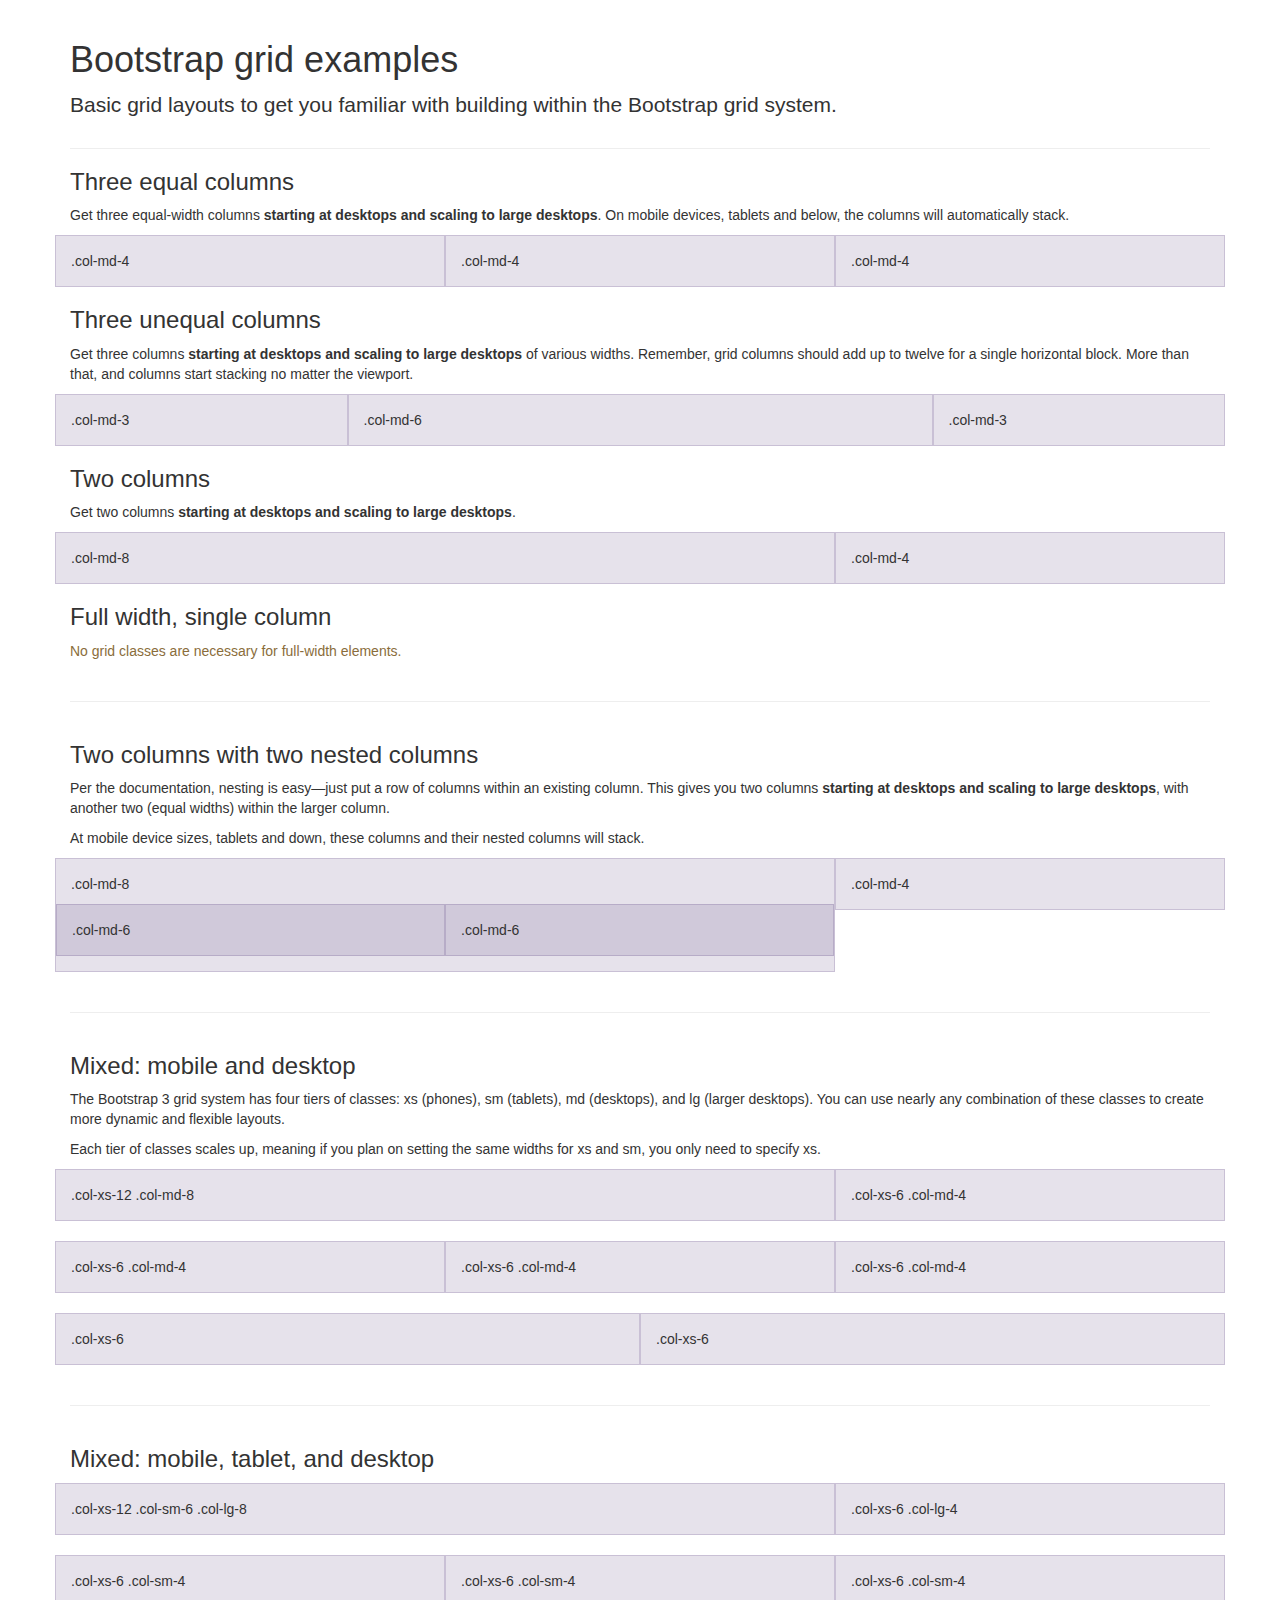
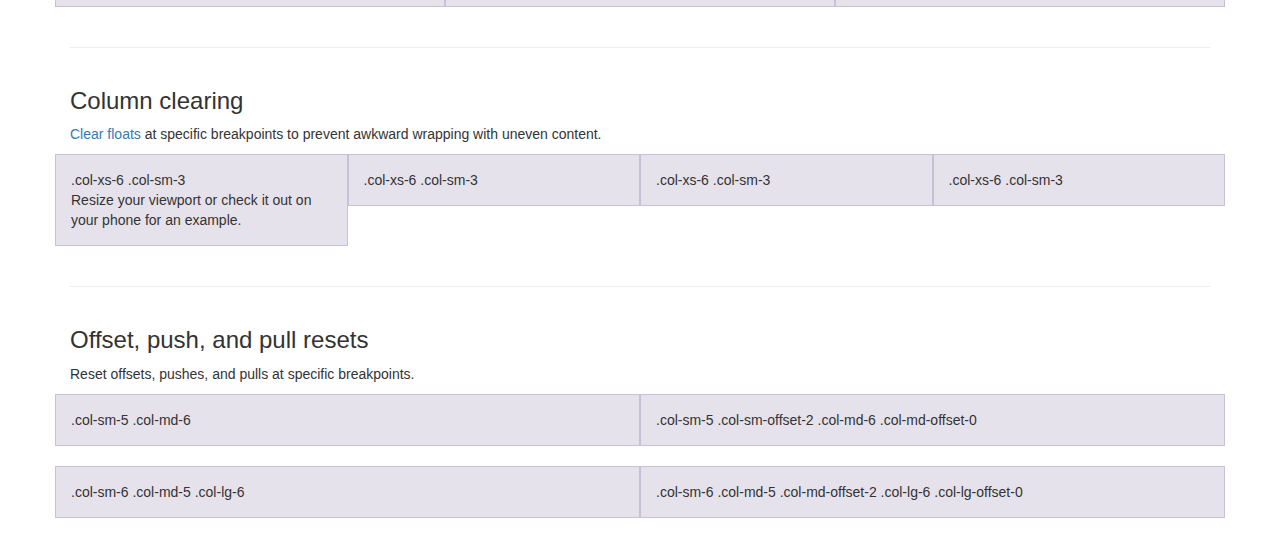
<file: static/bootstrap-3.3.7/docs/examples/grid/index.html>
<!DOCTYPE html>
<html lang="en">
  <head>
    <meta charset="utf-8">
    <meta http-equiv="X-UA-Compatible" content="IE=edge">
    <meta name="viewport" content="width=device-width, initial-scale=1">
    <!-- The above 3 meta tags *must* come first in the head; any other head content must come *after* these tags -->
    <meta name="description" content="">
    <meta name="author" content="">
    <link rel="icon" href="../../favicon.ico">

    <title>Grid Template for Bootstrap</title>

    <!-- Bootstrap core CSS -->
    <link href="../../dist/css/bootstrap.min.css" rel="stylesheet">

    <!-- IE10 viewport hack for Surface/desktop Windows 8 bug -->
    <link href="../../assets/css/ie10-viewport-bug-workaround.css" rel="stylesheet">

    <!-- Custom styles for this template -->
    <link href="grid.css" rel="stylesheet">

    <!-- Just for debugging purposes. Don't actually copy these 2 lines! -->
    <!--[if lt IE 9]><script src="../../assets/js/ie8-responsive-file-warning.js"></script><![endif]-->
    <script src="../../assets/js/ie-emulation-modes-warning.js"></script>

    <!-- HTML5 shim and Respond.js for IE8 support of HTML5 elements and media queries -->
    <!--[if lt IE 9]>
      <script src="https://oss.maxcdn.com/html5shiv/3.7.3/html5shiv.min.js"></script>
      <script src="https://oss.maxcdn.com/respond/1.4.2/respond.min.js"></script>
    <![endif]-->
  </head>

  <body>
    <div class="container">

      <div class="page-header">
        <h1>Bootstrap grid examples</h1>
        <p class="lead">Basic grid layouts to get you familiar with building within the Bootstrap grid system.</p>
      </div>

      <h3>Three equal columns</h3>
      <p>Get three equal-width columns <strong>starting at desktops and scaling to large desktops</strong>. On mobile devices, tablets and below, the columns will automatically stack.</p>
      <div class="row">
        <div class="col-md-4">.col-md-4</div>
        <div class="col-md-4">.col-md-4</div>
        <div class="col-md-4">.col-md-4</div>
      </div>

      <h3>Three unequal columns</h3>
      <p>Get three columns <strong>starting at desktops and scaling to large desktops</strong> of various widths. Remember, grid columns should add up to twelve for a single horizontal block. More than that, and columns start stacking no matter the viewport.</p>
      <div class="row">
        <div class="col-md-3">.col-md-3</div>
        <div class="col-md-6">.col-md-6</div>
        <div class="col-md-3">.col-md-3</div>
      </div>

      <h3>Two columns</h3>
      <p>Get two columns <strong>starting at desktops and scaling to large desktops</strong>.</p>
      <div class="row">
        <div class="col-md-8">.col-md-8</div>
        <div class="col-md-4">.col-md-4</div>
      </div>

      <h3>Full width, single column</h3>
      <p class="text-warning">No grid classes are necessary for full-width elements.</p>

      <hr>

      <h3>Two columns with two nested columns</h3>
      <p>Per the documentation, nesting is easy—just put a row of columns within an existing column. This gives you two columns <strong>starting at desktops and scaling to large desktops</strong>, with another two (equal widths) within the larger column.</p>
      <p>At mobile device sizes, tablets and down, these columns and their nested columns will stack.</p>
      <div class="row">
        <div class="col-md-8">
          .col-md-8
          <div class="row">
            <div class="col-md-6">.col-md-6</div>
            <div class="col-md-6">.col-md-6</div>
          </div>
        </div>
        <div class="col-md-4">.col-md-4</div>
      </div>

      <hr>

      <h3>Mixed: mobile and desktop</h3>
      <p>The Bootstrap 3 grid system has four tiers of classes: xs (phones), sm (tablets), md (desktops), and lg (larger desktops). You can use nearly any combination of these classes to create more dynamic and flexible layouts.</p>
      <p>Each tier of classes scales up, meaning if you plan on setting the same widths for xs and sm, you only need to specify xs.</p>
      <div class="row">
        <div class="col-xs-12 col-md-8">.col-xs-12 .col-md-8</div>
        <div class="col-xs-6 col-md-4">.col-xs-6 .col-md-4</div>
      </div>
      <div class="row">
        <div class="col-xs-6 col-md-4">.col-xs-6 .col-md-4</div>
        <div class="col-xs-6 col-md-4">.col-xs-6 .col-md-4</div>
        <div class="col-xs-6 col-md-4">.col-xs-6 .col-md-4</div>
      </div>
      <div class="row">
        <div class="col-xs-6">.col-xs-6</div>
        <div class="col-xs-6">.col-xs-6</div>
      </div>

      <hr>

      <h3>Mixed: mobile, tablet, and desktop</h3>
      <p></p>
      <div class="row">
        <div class="col-xs-12 col-sm-6 col-lg-8">.col-xs-12 .col-sm-6 .col-lg-8</div>
        <div class="col-xs-6 col-lg-4">.col-xs-6 .col-lg-4</div>
      </div>
      <div class="row">
        <div class="col-xs-6 col-sm-4">.col-xs-6 .col-sm-4</div>
        <div class="col-xs-6 col-sm-4">.col-xs-6 .col-sm-4</div>
        <div class="col-xs-6 col-sm-4">.col-xs-6 .col-sm-4</div>
      </div>

      <hr>

      <h3>Column clearing</h3>
      <p><a href="http://getbootstrap.com/css/#grid-responsive-resets">Clear floats</a> at specific breakpoints to prevent awkward wrapping with uneven content.</p>
      <div class="row">
        <div class="col-xs-6 col-sm-3">
          .col-xs-6 .col-sm-3
          <br>
          Resize your viewport or check it out on your phone for an example.
        </div>
        <div class="col-xs-6 col-sm-3">.col-xs-6 .col-sm-3</div>

        <!-- Add the extra clearfix for only the required viewport -->
        <div class="clearfix visible-xs"></div>

        <div class="col-xs-6 col-sm-3">.col-xs-6 .col-sm-3</div>
        <div class="col-xs-6 col-sm-3">.col-xs-6 .col-sm-3</div>
      </div>

      <hr>

      <h3>Offset, push, and pull resets</h3>
      <p>Reset offsets, pushes, and pulls at specific breakpoints.</p>
      <div class="row">
        <div class="col-sm-5 col-md-6">.col-sm-5 .col-md-6</div>
        <div class="col-sm-5 col-sm-offset-2 col-md-6 col-md-offset-0">.col-sm-5 .col-sm-offset-2 .col-md-6 .col-md-offset-0</div>
      </div>
      <div class="row">
        <div class="col-sm-6 col-md-5 col-lg-6">.col-sm-6 .col-md-5 .col-lg-6</div>
        <div class="col-sm-6 col-md-5 col-md-offset-2 col-lg-6 col-lg-offset-0">.col-sm-6 .col-md-5 .col-md-offset-2 .col-lg-6 .col-lg-offset-0</div>
      </div>


    </div> <!-- /container -->


    <!-- IE10 viewport hack for Surface/desktop Windows 8 bug -->
    <script src="../../assets/js/ie10-viewport-bug-workaround.js"></script>
  </body>
</html>
</file>
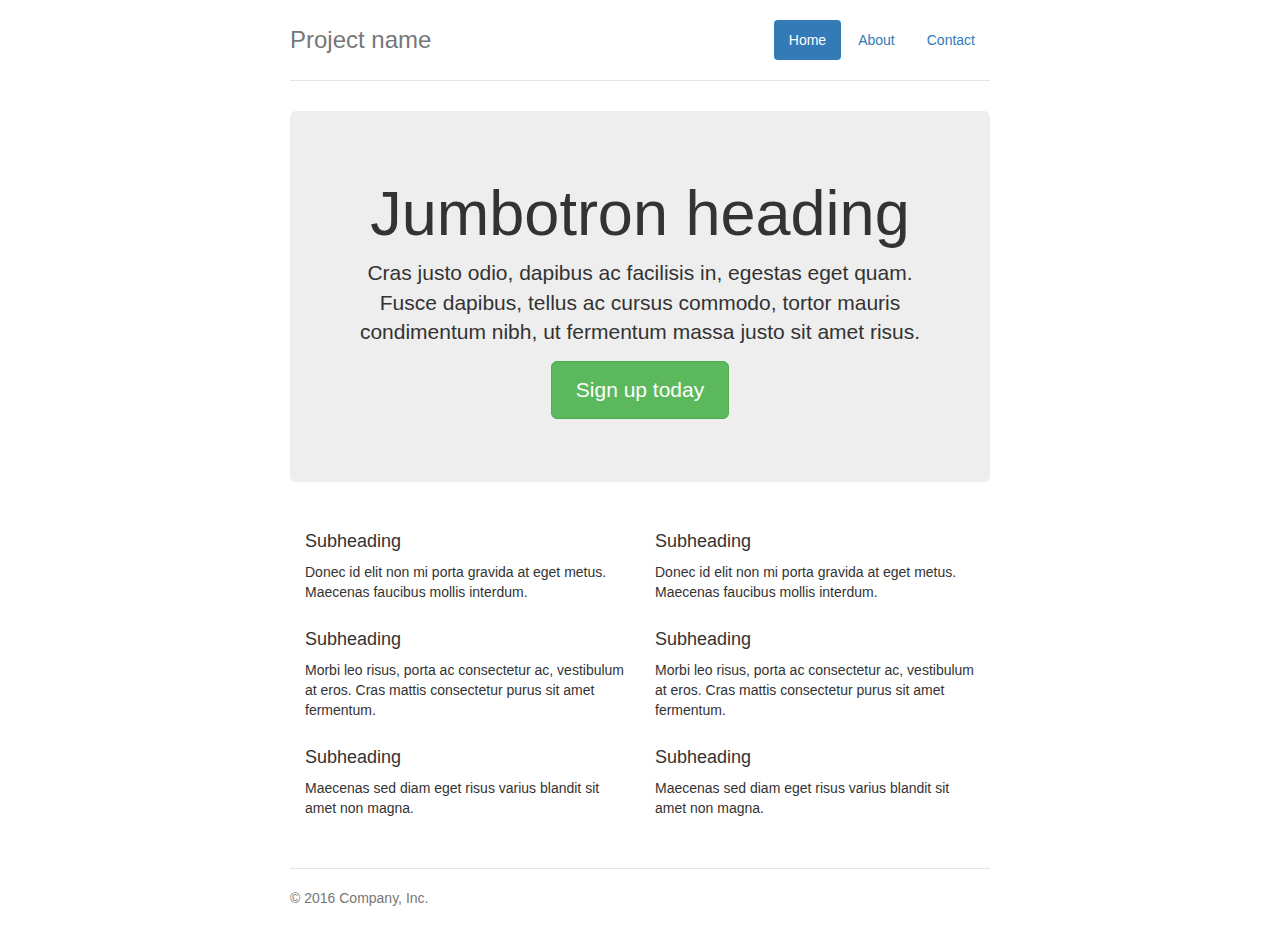
<file: static/bootstrap-3.3.7/docs/examples/jumbotron-narrow/index.html>
<!DOCTYPE html>
<html lang="en">
  <head>
    <meta charset="utf-8">
    <meta http-equiv="X-UA-Compatible" content="IE=edge">
    <meta name="viewport" content="width=device-width, initial-scale=1">
    <!-- The above 3 meta tags *must* come first in the head; any other head content must come *after* these tags -->
    <meta name="description" content="">
    <meta name="author" content="">
    <link rel="icon" href="../../favicon.ico">

    <title>Narrow Jumbotron Template for Bootstrap</title>

    <!-- Bootstrap core CSS -->
    <link href="../../dist/css/bootstrap.min.css" rel="stylesheet">

    <!-- IE10 viewport hack for Surface/desktop Windows 8 bug -->
    <link href="../../assets/css/ie10-viewport-bug-workaround.css" rel="stylesheet">

    <!-- Custom styles for this template -->
    <link href="jumbotron-narrow.css" rel="stylesheet">

    <!-- Just for debugging purposes. Don't actually copy these 2 lines! -->
    <!--[if lt IE 9]><script src="../../assets/js/ie8-responsive-file-warning.js"></script><![endif]-->
    <script src="../../assets/js/ie-emulation-modes-warning.js"></script>

    <!-- HTML5 shim and Respond.js for IE8 support of HTML5 elements and media queries -->
    <!--[if lt IE 9]>
      <script src="https://oss.maxcdn.com/html5shiv/3.7.3/html5shiv.min.js"></script>
      <script src="https://oss.maxcdn.com/respond/1.4.2/respond.min.js"></script>
    <![endif]-->
  </head>

  <body>

    <div class="container">
      <div class="header clearfix">
        <nav>
          <ul class="nav nav-pills pull-right">
            <li role="presentation" class="active"><a href="#">Home</a></li>
            <li role="presentation"><a href="#">About</a></li>
            <li role="presentation"><a href="#">Contact</a></li>
          </ul>
        </nav>
        <h3 class="text-muted">Project name</h3>
      </div>

      <div class="jumbotron">
        <h1>Jumbotron heading</h1>
        <p class="lead">Cras justo odio, dapibus ac facilisis in, egestas eget quam. Fusce dapibus, tellus ac cursus commodo, tortor mauris condimentum nibh, ut fermentum massa justo sit amet risus.</p>
        <p><a class="btn btn-lg btn-success" href="#" role="button">Sign up today</a></p>
      </div>

      <div class="row marketing">
        <div class="col-lg-6">
          <h4>Subheading</h4>
          <p>Donec id elit non mi porta gravida at eget metus. Maecenas faucibus mollis interdum.</p>

          <h4>Subheading</h4>
          <p>Morbi leo risus, porta ac consectetur ac, vestibulum at eros. Cras mattis consectetur purus sit amet fermentum.</p>

          <h4>Subheading</h4>
          <p>Maecenas sed diam eget risus varius blandit sit amet non magna.</p>
        </div>

        <div class="col-lg-6">
          <h4>Subheading</h4>
          <p>Donec id elit non mi porta gravida at eget metus. Maecenas faucibus mollis interdum.</p>

          <h4>Subheading</h4>
          <p>Morbi leo risus, porta ac consectetur ac, vestibulum at eros. Cras mattis consectetur purus sit amet fermentum.</p>

          <h4>Subheading</h4>
          <p>Maecenas sed diam eget risus varius blandit sit amet non magna.</p>
        </div>
      </div>

      <footer class="footer">
        <p>&copy; 2016 Company, Inc.</p>
      </footer>

    </div> <!-- /container -->


    <!-- IE10 viewport hack for Surface/desktop Windows 8 bug -->
    <script src="../../assets/js/ie10-viewport-bug-workaround.js"></script>
  </body>
</html>
</file>
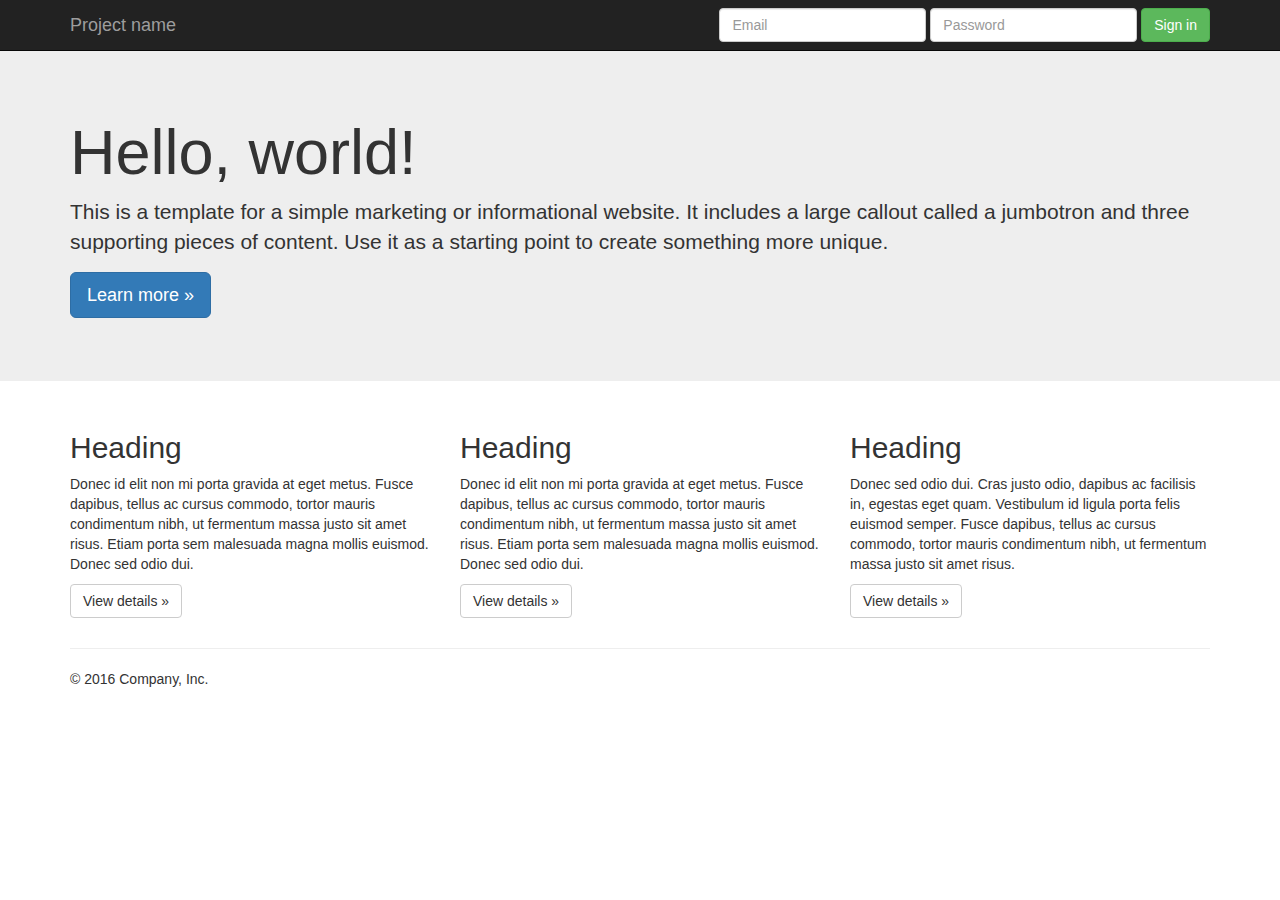
<file: static/bootstrap-3.3.7/docs/examples/jumbotron/index.html>
<!DOCTYPE html>
<html lang="en">
  <head>
    <meta charset="utf-8">
    <meta http-equiv="X-UA-Compatible" content="IE=edge">
    <meta name="viewport" content="width=device-width, initial-scale=1">
    <!-- The above 3 meta tags *must* come first in the head; any other head content must come *after* these tags -->
    <meta name="description" content="">
    <meta name="author" content="">
    <link rel="icon" href="../../favicon.ico">

    <title>Jumbotron Template for Bootstrap</title>

    <!-- Bootstrap core CSS -->
    <link href="../../dist/css/bootstrap.min.css" rel="stylesheet">

    <!-- IE10 viewport hack for Surface/desktop Windows 8 bug -->
    <link href="../../assets/css/ie10-viewport-bug-workaround.css" rel="stylesheet">

    <!-- Custom styles for this template -->
    <link href="jumbotron.css" rel="stylesheet">

    <!-- Just for debugging purposes. Don't actually copy these 2 lines! -->
    <!--[if lt IE 9]><script src="../../assets/js/ie8-responsive-file-warning.js"></script><![endif]-->
    <script src="../../assets/js/ie-emulation-modes-warning.js"></script>

    <!-- HTML5 shim and Respond.js for IE8 support of HTML5 elements and media queries -->
    <!--[if lt IE 9]>
      <script src="https://oss.maxcdn.com/html5shiv/3.7.3/html5shiv.min.js"></script>
      <script src="https://oss.maxcdn.com/respond/1.4.2/respond.min.js"></script>
    <![endif]-->
  </head>

  <body>

    <nav class="navbar navbar-inverse navbar-fixed-top">
      <div class="container">
        <div class="navbar-header">
          <button type="button" class="navbar-toggle collapsed" data-toggle="collapse" data-target="#navbar" aria-expanded="false" aria-controls="navbar">
            <span class="sr-only">Toggle navigation</span>
            <span class="icon-bar"></span>
            <span class="icon-bar"></span>
            <span class="icon-bar"></span>
          </button>
          <a class="navbar-brand" href="#">Project name</a>
        </div>
        <div id="navbar" class="navbar-collapse collapse">
          <form class="navbar-form navbar-right">
            <div class="form-group">
              <input type="text" placeholder="Email" class="form-control">
            </div>
            <div class="form-group">
              <input type="password" placeholder="Password" class="form-control">
            </div>
            <button type="submit" class="btn btn-success">Sign in</button>
          </form>
        </div><!--/.navbar-collapse -->
      </div>
    </nav>

    <!-- Main jumbotron for a primary marketing message or call to action -->
    <div class="jumbotron">
      <div class="container">
        <h1>Hello, world!</h1>
        <p>This is a template for a simple marketing or informational website. It includes a large callout called a jumbotron and three supporting pieces of content. Use it as a starting point to create something more unique.</p>
        <p><a class="btn btn-primary btn-lg" href="#" role="button">Learn more &raquo;</a></p>
      </div>
    </div>

    <div class="container">
      <!-- Example row of columns -->
      <div class="row">
        <div class="col-md-4">
          <h2>Heading</h2>
          <p>Donec id elit non mi porta gravida at eget metus. Fusce dapibus, tellus ac cursus commodo, tortor mauris condimentum nibh, ut fermentum massa justo sit amet risus. Etiam porta sem malesuada magna mollis euismod. Donec sed odio dui. </p>
          <p><a class="btn btn-default" href="#" role="button">View details &raquo;</a></p>
        </div>
        <div class="col-md-4">
          <h2>Heading</h2>
          <p>Donec id elit non mi porta gravida at eget metus. Fusce dapibus, tellus ac cursus commodo, tortor mauris condimentum nibh, ut fermentum massa justo sit amet risus. Etiam porta sem malesuada magna mollis euismod. Donec sed odio dui. </p>
          <p><a class="btn btn-default" href="#" role="button">View details &raquo;</a></p>
       </div>
        <div class="col-md-4">
          <h2>Heading</h2>
          <p>Donec sed odio dui. Cras justo odio, dapibus ac facilisis in, egestas eget quam. Vestibulum id ligula porta felis euismod semper. Fusce dapibus, tellus ac cursus commodo, tortor mauris condimentum nibh, ut fermentum massa justo sit amet risus.</p>
          <p><a class="btn btn-default" href="#" role="button">View details &raquo;</a></p>
        </div>
      </div>

      <hr>

      <footer>
        <p>&copy; 2016 Company, Inc.</p>
      </footer>
    </div> <!-- /container -->


    <!-- Bootstrap core JavaScript
    ================================================== -->
    <!-- Placed at the end of the document so the pages load faster -->
    <script src="https://ajax.googleapis.com/ajax/libs/jquery/1.12.4/jquery.min.js"></script>
    <script>window.jQuery || document.write('<script src="../../assets/js/vendor/jquery.min.js"><\/script>')</script>
    <script src="../../dist/js/bootstrap.min.js"></script>
    <!-- IE10 viewport hack for Surface/desktop Windows 8 bug -->
    <script src="../../assets/js/ie10-viewport-bug-workaround.js"></script>
  </body>
</html>
</file>
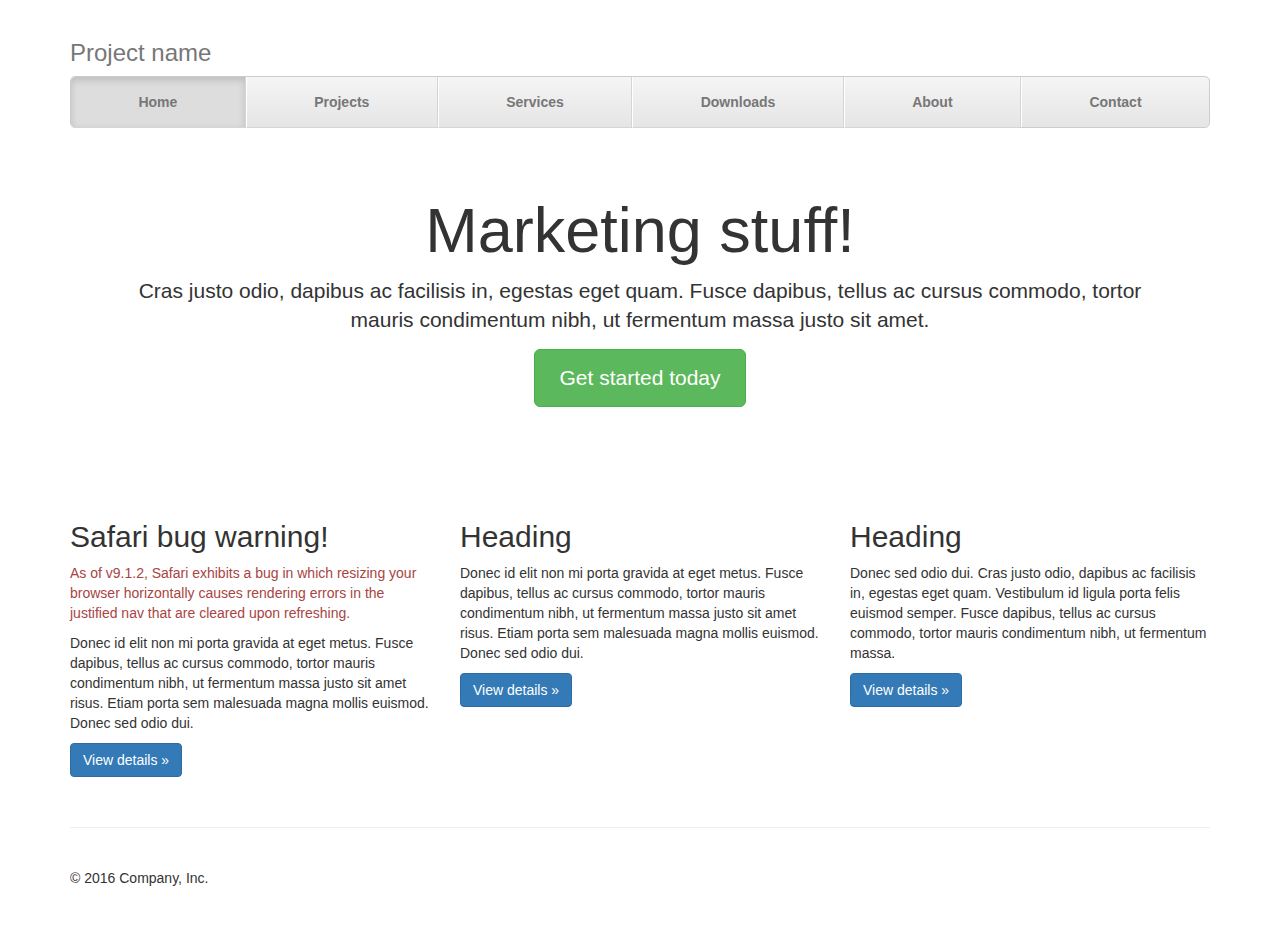
<file: static/bootstrap-3.3.7/docs/examples/justified-nav/index.html>
<!DOCTYPE html>
<html lang="en">
  <head>
    <meta charset="utf-8">
    <meta http-equiv="X-UA-Compatible" content="IE=edge">
    <meta name="viewport" content="width=device-width, initial-scale=1">
    <!-- The above 3 meta tags *must* come first in the head; any other head content must come *after* these tags -->
    <meta name="description" content="">
    <meta name="author" content="">
    <link rel="icon" href="../../favicon.ico">

    <title>Justified Nav Template for Bootstrap</title>

    <!-- Bootstrap core CSS -->
    <link href="../../dist/css/bootstrap.min.css" rel="stylesheet">

    <!-- IE10 viewport hack for Surface/desktop Windows 8 bug -->
    <link href="../../assets/css/ie10-viewport-bug-workaround.css" rel="stylesheet">

    <!-- Custom styles for this template -->
    <link href="justified-nav.css" rel="stylesheet">

    <!-- Just for debugging purposes. Don't actually copy these 2 lines! -->
    <!--[if lt IE 9]><script src="../../assets/js/ie8-responsive-file-warning.js"></script><![endif]-->
    <script src="../../assets/js/ie-emulation-modes-warning.js"></script>

    <!-- HTML5 shim and Respond.js for IE8 support of HTML5 elements and media queries -->
    <!--[if lt IE 9]>
      <script src="https://oss.maxcdn.com/html5shiv/3.7.3/html5shiv.min.js"></script>
      <script src="https://oss.maxcdn.com/respond/1.4.2/respond.min.js"></script>
    <![endif]-->
  </head>

  <body>

    <div class="container">

      <!-- The justified navigation menu is meant for single line per list item.
           Multiple lines will require custom code not provided by Bootstrap. -->
      <div class="masthead">
        <h3 class="text-muted">Project name</h3>
        <nav>
          <ul class="nav nav-justified">
            <li class="active"><a href="#">Home</a></li>
            <li><a href="#">Projects</a></li>
            <li><a href="#">Services</a></li>
            <li><a href="#">Downloads</a></li>
            <li><a href="#">About</a></li>
            <li><a href="#">Contact</a></li>
          </ul>
        </nav>
      </div>

      <!-- Jumbotron -->
      <div class="jumbotron">
        <h1>Marketing stuff!</h1>
        <p class="lead">Cras justo odio, dapibus ac facilisis in, egestas eget quam. Fusce dapibus, tellus ac cursus commodo, tortor mauris condimentum nibh, ut fermentum massa justo sit amet.</p>
        <p><a class="btn btn-lg btn-success" href="#" role="button">Get started today</a></p>
      </div>

      <!-- Example row of columns -->
      <div class="row">
        <div class="col-lg-4">
          <h2>Safari bug warning!</h2>
          <p class="text-danger">As of v9.1.2, Safari exhibits a bug in which resizing your browser horizontally causes rendering errors in the justified nav that are cleared upon refreshing.</p>
          <p>Donec id elit non mi porta gravida at eget metus. Fusce dapibus, tellus ac cursus commodo, tortor mauris condimentum nibh, ut fermentum massa justo sit amet risus. Etiam porta sem malesuada magna mollis euismod. Donec sed odio dui. </p>
          <p><a class="btn btn-primary" href="#" role="button">View details &raquo;</a></p>
        </div>
        <div class="col-lg-4">
          <h2>Heading</h2>
          <p>Donec id elit non mi porta gravida at eget metus. Fusce dapibus, tellus ac cursus commodo, tortor mauris condimentum nibh, ut fermentum massa justo sit amet risus. Etiam porta sem malesuada magna mollis euismod. Donec sed odio dui. </p>
          <p><a class="btn btn-primary" href="#" role="button">View details &raquo;</a></p>
       </div>
        <div class="col-lg-4">
          <h2>Heading</h2>
          <p>Donec sed odio dui. Cras justo odio, dapibus ac facilisis in, egestas eget quam. Vestibulum id ligula porta felis euismod semper. Fusce dapibus, tellus ac cursus commodo, tortor mauris condimentum nibh, ut fermentum massa.</p>
          <p><a class="btn btn-primary" href="#" role="button">View details &raquo;</a></p>
        </div>
      </div>

      <!-- Site footer -->
      <footer class="footer">
        <p>&copy; 2016 Company, Inc.</p>
      </footer>

    </div> <!-- /container -->


    <!-- IE10 viewport hack for Surface/desktop Windows 8 bug -->
    <script src="../../assets/js/ie10-viewport-bug-workaround.js"></script>
  </body>
</html>
</file>
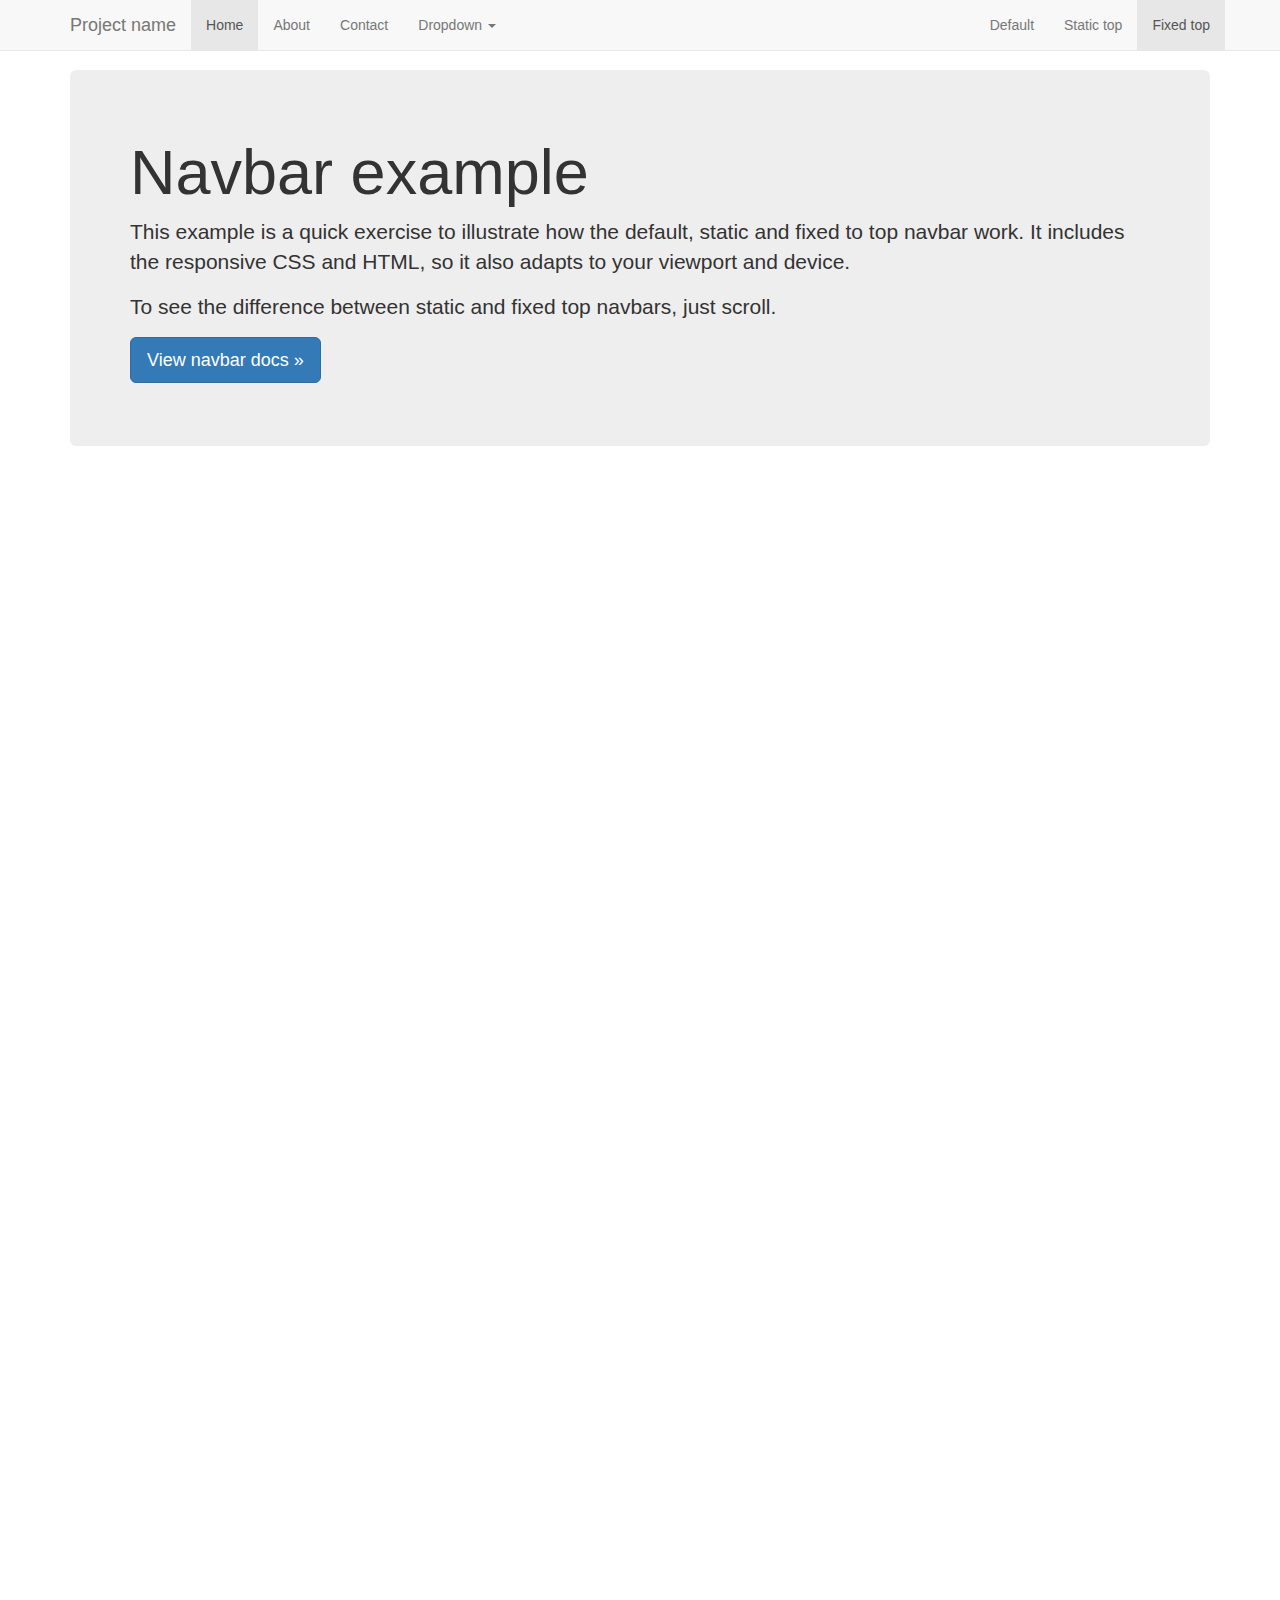
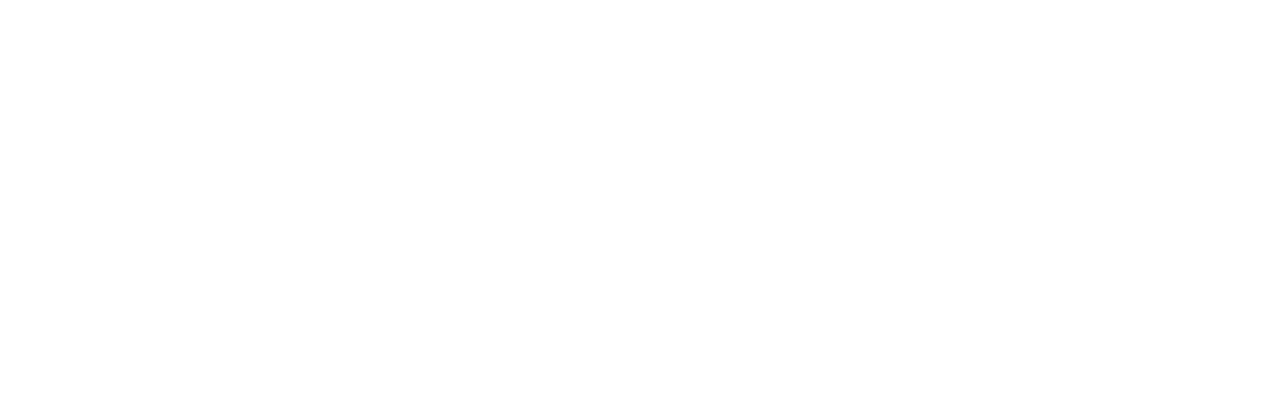
<file: static/bootstrap-3.3.7/docs/examples/navbar-fixed-top/index.html>
<!DOCTYPE html>
<html lang="en">
  <head>
    <meta charset="utf-8">
    <meta http-equiv="X-UA-Compatible" content="IE=edge">
    <meta name="viewport" content="width=device-width, initial-scale=1">
    <!-- The above 3 meta tags *must* come first in the head; any other head content must come *after* these tags -->
    <meta name="description" content="">
    <meta name="author" content="">
    <link rel="icon" href="../../favicon.ico">

    <title>Fixed Top Navbar Example for Bootstrap</title>

    <!-- Bootstrap core CSS -->
    <link href="../../dist/css/bootstrap.min.css" rel="stylesheet">

    <!-- IE10 viewport hack for Surface/desktop Windows 8 bug -->
    <link href="../../assets/css/ie10-viewport-bug-workaround.css" rel="stylesheet">

    <!-- Custom styles for this template -->
    <link href="navbar-fixed-top.css" rel="stylesheet">

    <!-- Just for debugging purposes. Don't actually copy these 2 lines! -->
    <!--[if lt IE 9]><script src="../../assets/js/ie8-responsive-file-warning.js"></script><![endif]-->
    <script src="../../assets/js/ie-emulation-modes-warning.js"></script>

    <!-- HTML5 shim and Respond.js for IE8 support of HTML5 elements and media queries -->
    <!--[if lt IE 9]>
      <script src="https://oss.maxcdn.com/html5shiv/3.7.3/html5shiv.min.js"></script>
      <script src="https://oss.maxcdn.com/respond/1.4.2/respond.min.js"></script>
    <![endif]-->
  </head>

  <body>

    <!-- Fixed navbar -->
    <nav class="navbar navbar-default navbar-fixed-top">
      <div class="container">
        <div class="navbar-header">
          <button type="button" class="navbar-toggle collapsed" data-toggle="collapse" data-target="#navbar" aria-expanded="false" aria-controls="navbar">
            <span class="sr-only">Toggle navigation</span>
            <span class="icon-bar"></span>
            <span class="icon-bar"></span>
            <span class="icon-bar"></span>
          </button>
          <a class="navbar-brand" href="#">Project name</a>
        </div>
        <div id="navbar" class="navbar-collapse collapse">
          <ul class="nav navbar-nav">
            <li class="active"><a href="#">Home</a></li>
            <li><a href="#about">About</a></li>
            <li><a href="#contact">Contact</a></li>
            <li class="dropdown">
              <a href="#" class="dropdown-toggle" data-toggle="dropdown" role="button" aria-haspopup="true" aria-expanded="false">Dropdown <span class="caret"></span></a>
              <ul class="dropdown-menu">
                <li><a href="#">Action</a></li>
                <li><a href="#">Another action</a></li>
                <li><a href="#">Something else here</a></li>
                <li role="separator" class="divider"></li>
                <li class="dropdown-header">Nav header</li>
                <li><a href="#">Separated link</a></li>
                <li><a href="#">One more separated link</a></li>
              </ul>
            </li>
          </ul>
          <ul class="nav navbar-nav navbar-right">
            <li><a href="../navbar/">Default</a></li>
            <li><a href="../navbar-static-top/">Static top</a></li>
            <li class="active"><a href="./">Fixed top <span class="sr-only">(current)</span></a></li>
          </ul>
        </div><!--/.nav-collapse -->
      </div>
    </nav>

    <div class="container">

      <!-- Main component for a primary marketing message or call to action -->
      <div class="jumbotron">
        <h1>Navbar example</h1>
        <p>This example is a quick exercise to illustrate how the default, static and fixed to top navbar work. It includes the responsive CSS and HTML, so it also adapts to your viewport and device.</p>
        <p>To see the difference between static and fixed top navbars, just scroll.</p>
        <p>
          <a class="btn btn-lg btn-primary" href="../../components/#navbar" role="button">View navbar docs &raquo;</a>
        </p>
      </div>

    </div> <!-- /container -->


    <!-- Bootstrap core JavaScript
    ================================================== -->
    <!-- Placed at the end of the document so the pages load faster -->
    <script src="https://ajax.googleapis.com/ajax/libs/jquery/1.12.4/jquery.min.js"></script>
    <script>window.jQuery || document.write('<script src="../../assets/js/vendor/jquery.min.js"><\/script>')</script>
    <script src="../../dist/js/bootstrap.min.js"></script>
    <!-- IE10 viewport hack for Surface/desktop Windows 8 bug -->
    <script src="../../assets/js/ie10-viewport-bug-workaround.js"></script>
  </body>
</html>
</file>
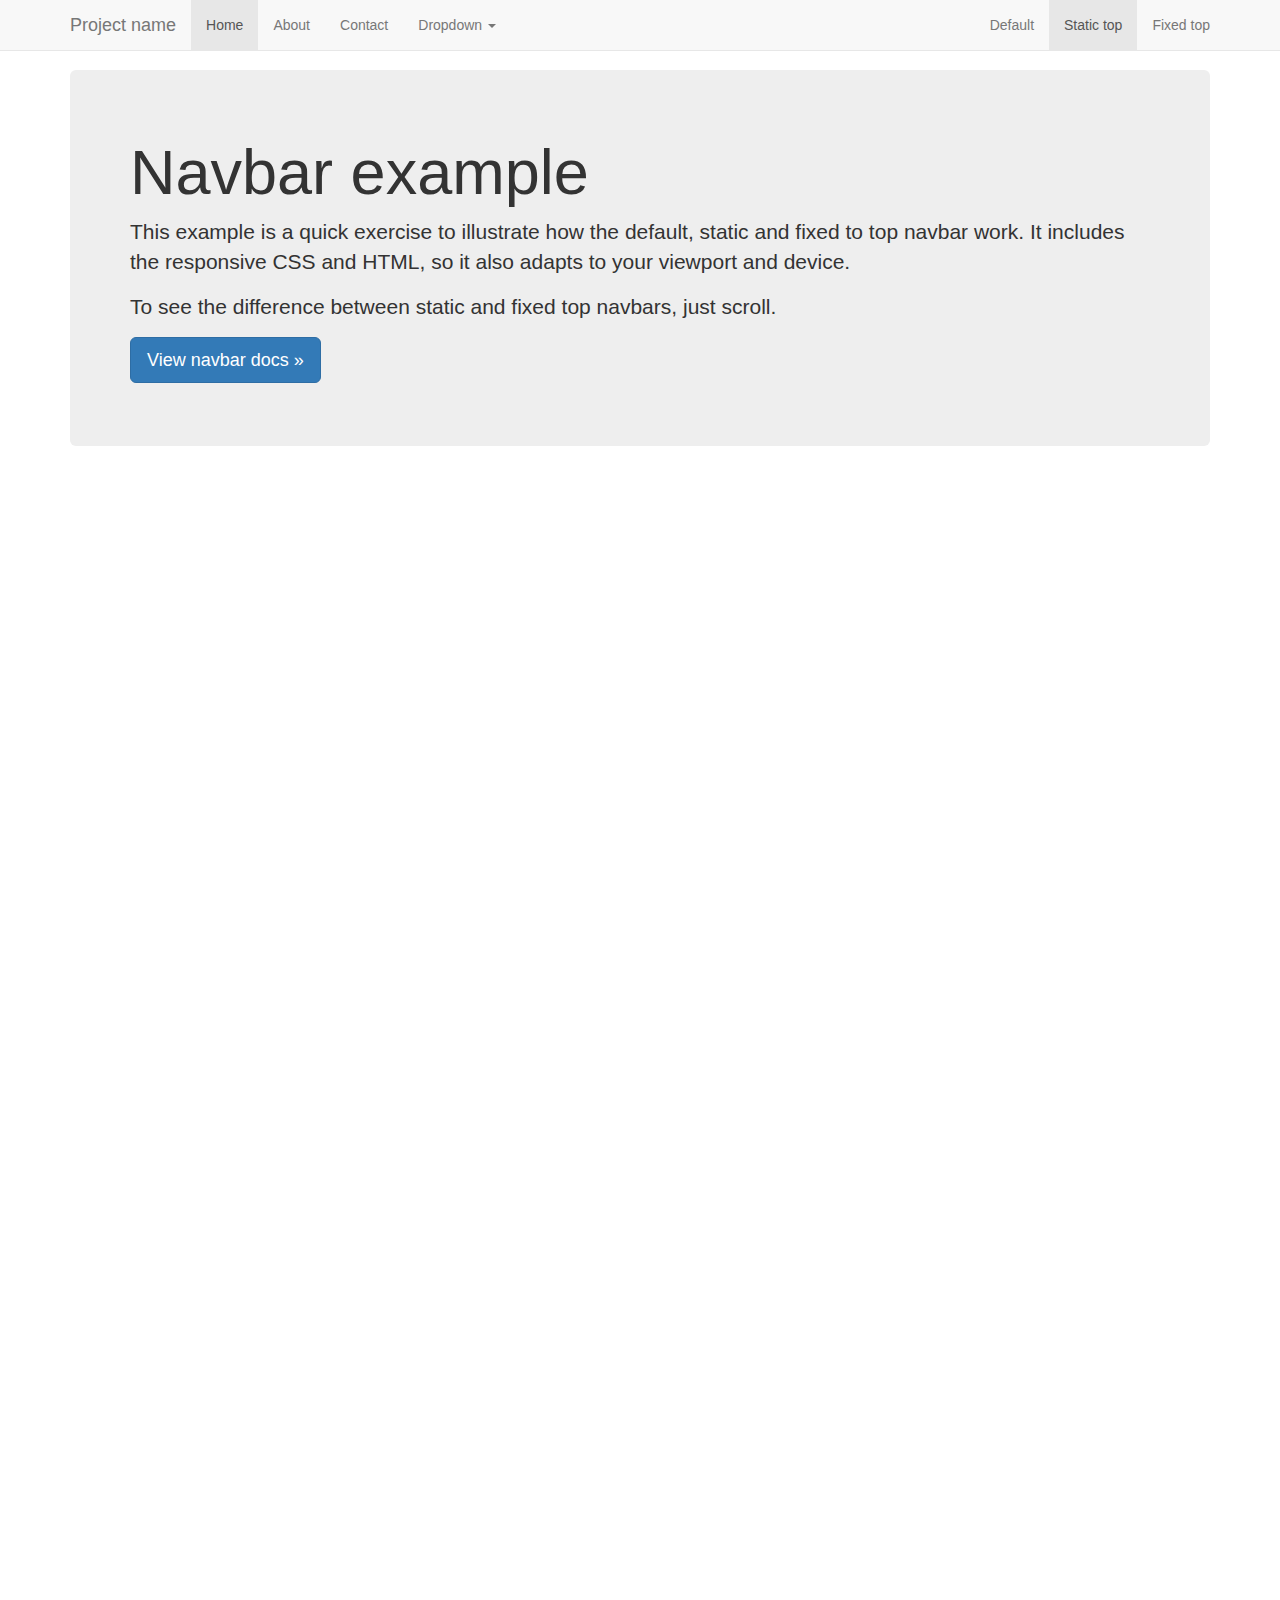
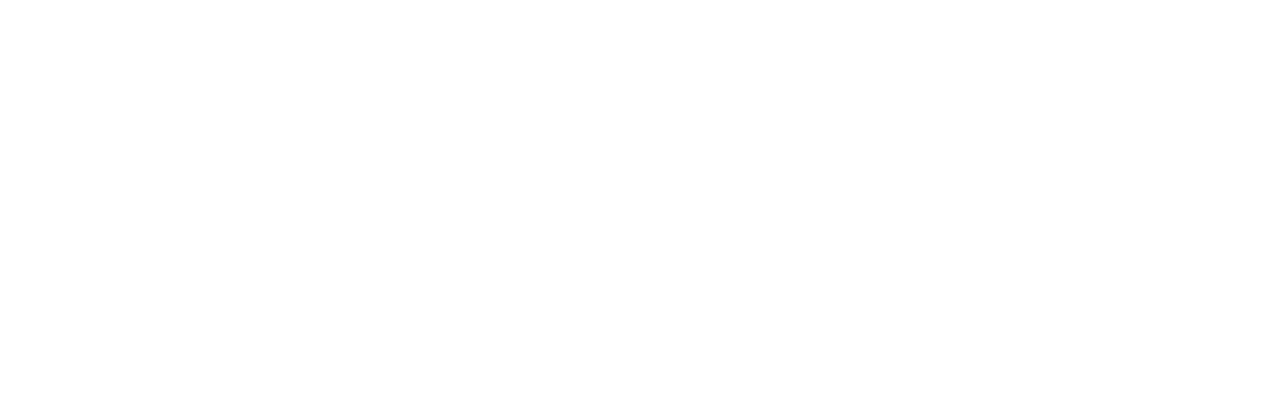
<file: static/bootstrap-3.3.7/docs/examples/navbar-static-top/index.html>
<!DOCTYPE html>
<html lang="en">
  <head>
    <meta charset="utf-8">
    <meta http-equiv="X-UA-Compatible" content="IE=edge">
    <meta name="viewport" content="width=device-width, initial-scale=1">
    <!-- The above 3 meta tags *must* come first in the head; any other head content must come *after* these tags -->
    <meta name="description" content="">
    <meta name="author" content="">
    <link rel="icon" href="../../favicon.ico">

    <title>Static Top Navbar Example for Bootstrap</title>

    <!-- Bootstrap core CSS -->
    <link href="../../dist/css/bootstrap.min.css" rel="stylesheet">

    <!-- IE10 viewport hack for Surface/desktop Windows 8 bug -->
    <link href="../../assets/css/ie10-viewport-bug-workaround.css" rel="stylesheet">

    <!-- Custom styles for this template -->
    <link href="navbar-static-top.css" rel="stylesheet">

    <!-- Just for debugging purposes. Don't actually copy these 2 lines! -->
    <!--[if lt IE 9]><script src="../../assets/js/ie8-responsive-file-warning.js"></script><![endif]-->
    <script src="../../assets/js/ie-emulation-modes-warning.js"></script>

    <!-- HTML5 shim and Respond.js for IE8 support of HTML5 elements and media queries -->
    <!--[if lt IE 9]>
      <script src="https://oss.maxcdn.com/html5shiv/3.7.3/html5shiv.min.js"></script>
      <script src="https://oss.maxcdn.com/respond/1.4.2/respond.min.js"></script>
    <![endif]-->
  </head>

  <body>

    <!-- Static navbar -->
    <nav class="navbar navbar-default navbar-static-top">
      <div class="container">
        <div class="navbar-header">
          <button type="button" class="navbar-toggle collapsed" data-toggle="collapse" data-target="#navbar" aria-expanded="false" aria-controls="navbar">
            <span class="sr-only">Toggle navigation</span>
            <span class="icon-bar"></span>
            <span class="icon-bar"></span>
            <span class="icon-bar"></span>
          </button>
          <a class="navbar-brand" href="#">Project name</a>
        </div>
        <div id="navbar" class="navbar-collapse collapse">
          <ul class="nav navbar-nav">
            <li class="active"><a href="#">Home</a></li>
            <li><a href="#about">About</a></li>
            <li><a href="#contact">Contact</a></li>
            <li class="dropdown">
              <a href="#" class="dropdown-toggle" data-toggle="dropdown" role="button" aria-haspopup="true" aria-expanded="false">Dropdown <span class="caret"></span></a>
              <ul class="dropdown-menu">
                <li><a href="#">Action</a></li>
                <li><a href="#">Another action</a></li>
                <li><a href="#">Something else here</a></li>
                <li role="separator" class="divider"></li>
                <li class="dropdown-header">Nav header</li>
                <li><a href="#">Separated link</a></li>
                <li><a href="#">One more separated link</a></li>
              </ul>
            </li>
          </ul>
          <ul class="nav navbar-nav navbar-right">
            <li><a href="../navbar/">Default</a></li>
            <li class="active"><a href="./">Static top <span class="sr-only">(current)</span></a></li>
            <li><a href="../navbar-fixed-top/">Fixed top</a></li>
          </ul>
        </div><!--/.nav-collapse -->
      </div>
    </nav>


    <div class="container">

      <!-- Main component for a primary marketing message or call to action -->
      <div class="jumbotron">
        <h1>Navbar example</h1>
        <p>This example is a quick exercise to illustrate how the default, static and fixed to top navbar work. It includes the responsive CSS and HTML, so it also adapts to your viewport and device.</p>
        <p>To see the difference between static and fixed top navbars, just scroll.</p>
        <p>
          <a class="btn btn-lg btn-primary" href="../../components/#navbar" role="button">View navbar docs &raquo;</a>
        </p>
      </div>

    </div> <!-- /container -->


    <!-- Bootstrap core JavaScript
    ================================================== -->
    <!-- Placed at the end of the document so the pages load faster -->
    <script src="https://ajax.googleapis.com/ajax/libs/jquery/1.12.4/jquery.min.js"></script>
    <script>window.jQuery || document.write('<script src="../../assets/js/vendor/jquery.min.js"><\/script>')</script>
    <script src="../../dist/js/bootstrap.min.js"></script>
    <!-- IE10 viewport hack for Surface/desktop Windows 8 bug -->
    <script src="../../assets/js/ie10-viewport-bug-workaround.js"></script>
  </body>
</html>
</file>
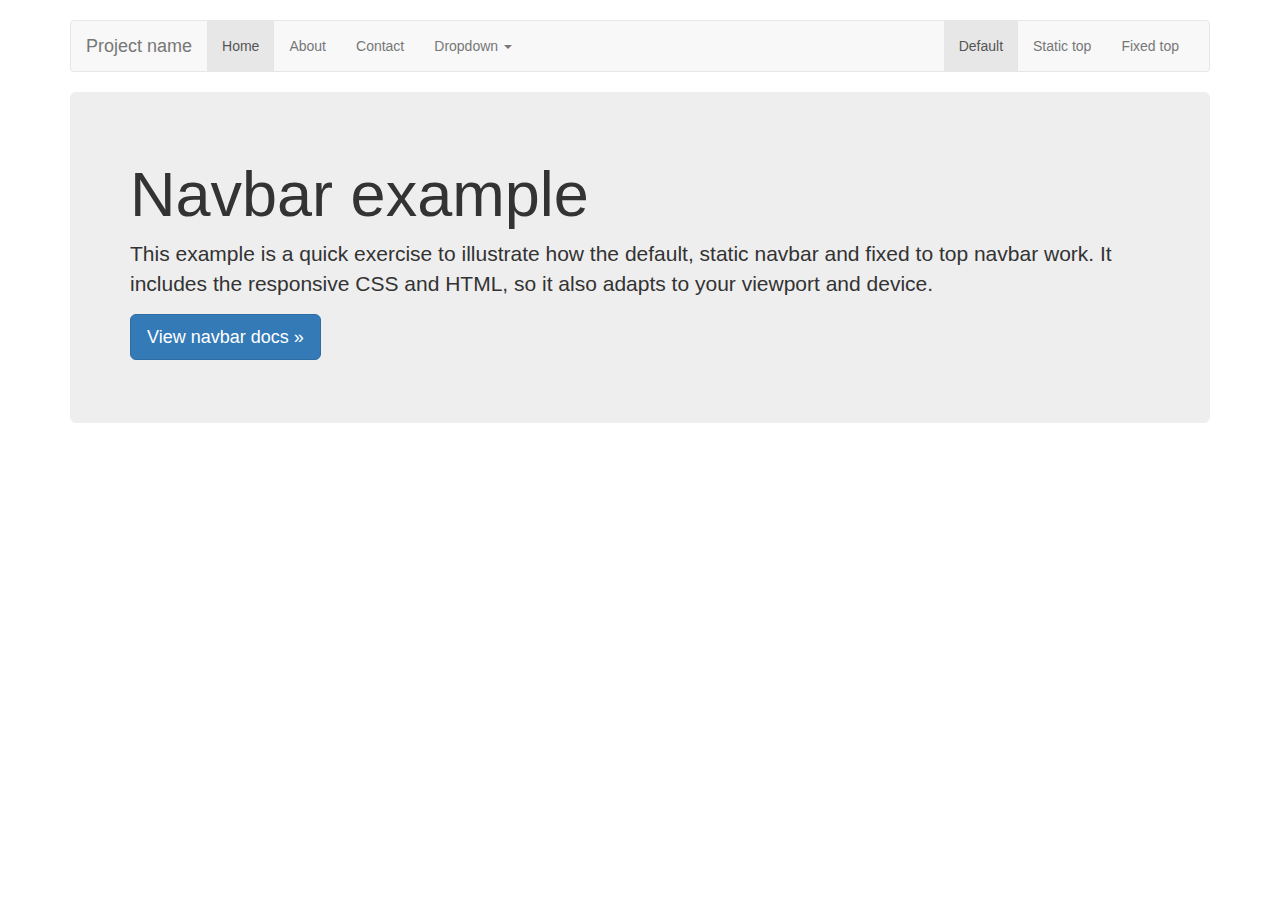
<file: static/bootstrap-3.3.7/docs/examples/navbar/index.html>
<!DOCTYPE html>
<html lang="en">
  <head>
    <meta charset="utf-8">
    <meta http-equiv="X-UA-Compatible" content="IE=edge">
    <meta name="viewport" content="width=device-width, initial-scale=1">
    <!-- The above 3 meta tags *must* come first in the head; any other head content must come *after* these tags -->
    <meta name="description" content="">
    <meta name="author" content="">
    <link rel="icon" href="../../favicon.ico">

    <title>Navbar Template for Bootstrap</title>

    <!-- Bootstrap core CSS -->
    <link href="../../dist/css/bootstrap.min.css" rel="stylesheet">

    <!-- IE10 viewport hack for Surface/desktop Windows 8 bug -->
    <link href="../../assets/css/ie10-viewport-bug-workaround.css" rel="stylesheet">

    <!-- Custom styles for this template -->
    <link href="navbar.css" rel="stylesheet">

    <!-- Just for debugging purposes. Don't actually copy these 2 lines! -->
    <!--[if lt IE 9]><script src="../../assets/js/ie8-responsive-file-warning.js"></script><![endif]-->
    <script src="../../assets/js/ie-emulation-modes-warning.js"></script>

    <!-- HTML5 shim and Respond.js for IE8 support of HTML5 elements and media queries -->
    <!--[if lt IE 9]>
      <script src="https://oss.maxcdn.com/html5shiv/3.7.3/html5shiv.min.js"></script>
      <script src="https://oss.maxcdn.com/respond/1.4.2/respond.min.js"></script>
    <![endif]-->
  </head>

  <body>

    <div class="container">

      <!-- Static navbar -->
      <nav class="navbar navbar-default">
        <div class="container-fluid">
          <div class="navbar-header">
            <button type="button" class="navbar-toggle collapsed" data-toggle="collapse" data-target="#navbar" aria-expanded="false" aria-controls="navbar">
              <span class="sr-only">Toggle navigation</span>
              <span class="icon-bar"></span>
              <span class="icon-bar"></span>
              <span class="icon-bar"></span>
            </button>
            <a class="navbar-brand" href="#">Project name</a>
          </div>
          <div id="navbar" class="navbar-collapse collapse">
            <ul class="nav navbar-nav">
              <li class="active"><a href="#">Home</a></li>
              <li><a href="#">About</a></li>
              <li><a href="#">Contact</a></li>
              <li class="dropdown">
                <a href="#" class="dropdown-toggle" data-toggle="dropdown" role="button" aria-haspopup="true" aria-expanded="false">Dropdown <span class="caret"></span></a>
                <ul class="dropdown-menu">
                  <li><a href="#">Action</a></li>
                  <li><a href="#">Another action</a></li>
                  <li><a href="#">Something else here</a></li>
                  <li role="separator" class="divider"></li>
                  <li class="dropdown-header">Nav header</li>
                  <li><a href="#">Separated link</a></li>
                  <li><a href="#">One more separated link</a></li>
                </ul>
              </li>
            </ul>
            <ul class="nav navbar-nav navbar-right">
              <li class="active"><a href="./">Default <span class="sr-only">(current)</span></a></li>
              <li><a href="../navbar-static-top/">Static top</a></li>
              <li><a href="../navbar-fixed-top/">Fixed top</a></li>
            </ul>
          </div><!--/.nav-collapse -->
        </div><!--/.container-fluid -->
      </nav>

      <!-- Main component for a primary marketing message or call to action -->
      <div class="jumbotron">
        <h1>Navbar example</h1>
        <p>This example is a quick exercise to illustrate how the default, static navbar and fixed to top navbar work. It includes the responsive CSS and HTML, so it also adapts to your viewport and device.</p>
        <p>
          <a class="btn btn-lg btn-primary" href="../../components/#navbar" role="button">View navbar docs &raquo;</a>
        </p>
      </div>

    </div> <!-- /container -->


    <!-- Bootstrap core JavaScript
    ================================================== -->
    <!-- Placed at the end of the document so the pages load faster -->
    <script src="https://ajax.googleapis.com/ajax/libs/jquery/1.12.4/jquery.min.js"></script>
    <script>window.jQuery || document.write('<script src="../../assets/js/vendor/jquery.min.js"><\/script>')</script>
    <script src="../../dist/js/bootstrap.min.js"></script>
    <!-- IE10 viewport hack for Surface/desktop Windows 8 bug -->
    <script src="../../assets/js/ie10-viewport-bug-workaround.js"></script>
  </body>
</html>
</file>
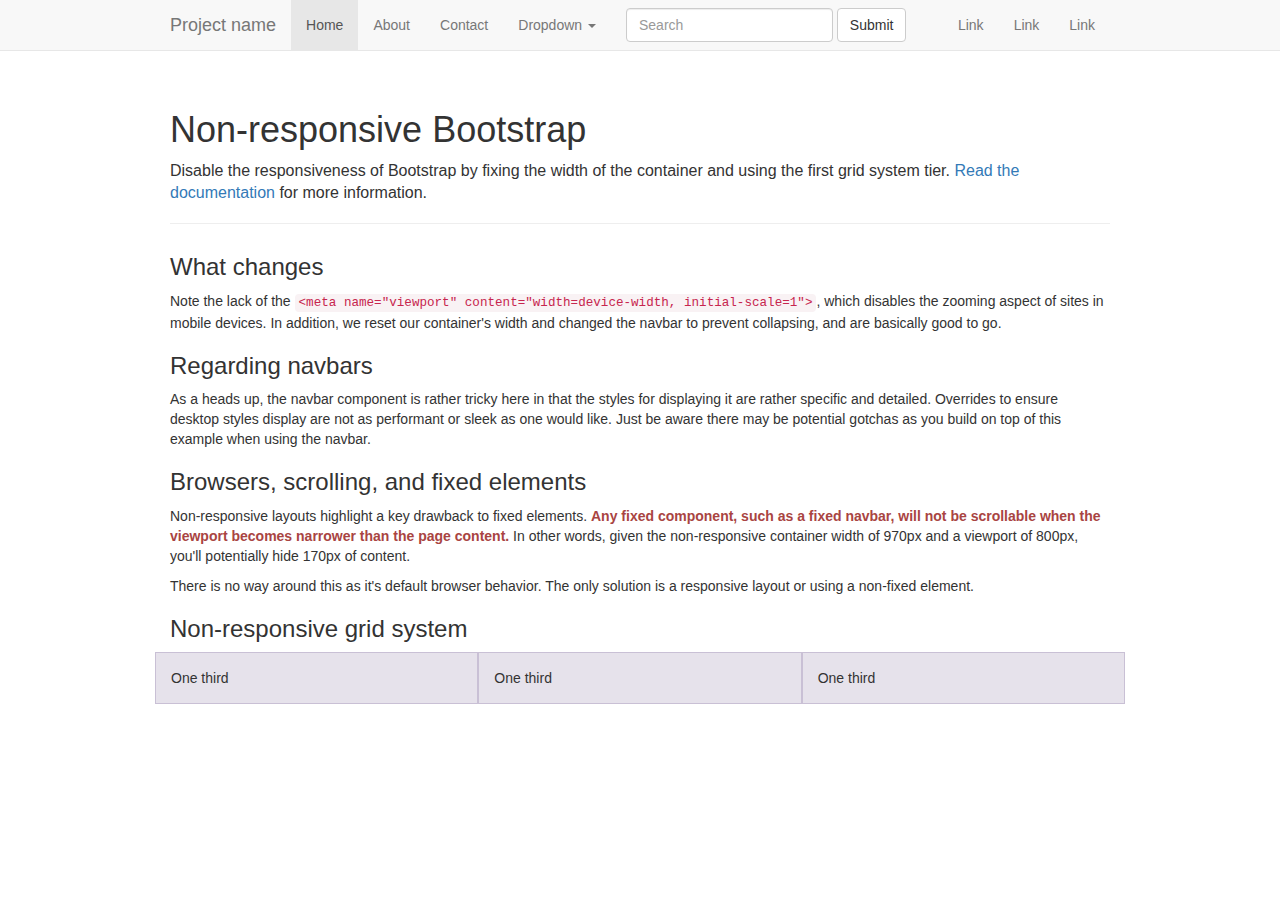
<file: static/bootstrap-3.3.7/docs/examples/non-responsive/index.html>
<!DOCTYPE html>
<html lang="en">
  <head>
    <meta charset="utf-8">
    <meta http-equiv="X-UA-Compatible" content="IE=edge">
    <!-- The above 2 meta tags *must* come first in the head; any other head content must come *after* these tags -->
    <meta name="description" content="">
    <meta name="author" content="">

    <!-- Note there is no responsive meta tag here -->

    <link rel="icon" href="../../favicon.ico">

    <title>Non-responsive Template for Bootstrap</title>

    <!-- Bootstrap core CSS -->
    <link href="../../dist/css/bootstrap.min.css" rel="stylesheet">

    <!-- IE10 viewport hack for Surface/desktop Windows 8 bug -->
    <link href="../../assets/css/ie10-viewport-bug-workaround.css" rel="stylesheet">

    <!-- Custom styles for this template -->
    <link href="non-responsive.css" rel="stylesheet">

    <!-- Just for debugging purposes. Don't actually copy these 2 lines! -->
    <!--[if lt IE 9]><script src="../../assets/js/ie8-responsive-file-warning.js"></script><![endif]-->
    <script src="../../assets/js/ie-emulation-modes-warning.js"></script>

    <!-- HTML5 shim and Respond.js for IE8 support of HTML5 elements and media queries -->
    <!--[if lt IE 9]>
      <script src="https://oss.maxcdn.com/html5shiv/3.7.3/html5shiv.min.js"></script>
      <script src="https://oss.maxcdn.com/respond/1.4.2/respond.min.js"></script>
    <![endif]-->
  </head>

  <body>

    <!-- Fixed navbar -->
    <nav class="navbar navbar-default navbar-fixed-top">
      <div class="container">
        <div class="navbar-header">
          <!-- The mobile navbar-toggle button can be safely removed since you do not need it in a non-responsive implementation -->
          <a class="navbar-brand" href="#">Project name</a>
        </div>
        <!-- Note that the .navbar-collapse and .collapse classes have been removed from the #navbar -->
        <div id="navbar">
          <ul class="nav navbar-nav">
            <li class="active"><a href="#">Home</a></li>
            <li><a href="#about">About</a></li>
            <li><a href="#contact">Contact</a></li>
            <li class="dropdown">
              <a href="#" class="dropdown-toggle" data-toggle="dropdown" role="button" aria-haspopup="true" aria-expanded="false">Dropdown <span class="caret"></span></a>
              <ul class="dropdown-menu">
                <li><a href="#">Action</a></li>
                <li><a href="#">Another action</a></li>
                <li><a href="#">Something else here</a></li>
                <li role="separator" class="divider"></li>
                <li class="dropdown-header">Nav header</li>
                <li><a href="#">Separated link</a></li>
                <li><a href="#">One more separated link</a></li>
              </ul>
            </li>
          </ul>
          <form class="navbar-form navbar-left">
            <div class="form-group">
              <input type="text" class="form-control" placeholder="Search">
            </div>
            <button type="submit" class="btn btn-default">Submit</button>
          </form>
          <ul class="nav navbar-nav navbar-right">
            <li><a href="#">Link</a></li>
            <li><a href="#">Link</a></li>
            <li><a href="#">Link</a></li>
          </ul>
        </div><!--/.nav-collapse -->
      </div>
    </nav>

    <div class="container">

      <div class="page-header">
        <h1>Non-responsive Bootstrap</h1>
        <p class="lead">Disable the responsiveness of Bootstrap by fixing the width of the container and using the first grid system tier. <a href="http://getbootstrap.com/getting-started/#disable-responsive">Read the documentation</a> for more information.</p>
      </div>

      <h3>What changes</h3>
      <p>Note the lack of the <code>&lt;meta name="viewport" content="width=device-width, initial-scale=1"&gt;</code>, which disables the zooming aspect of sites in mobile devices. In addition, we reset our container's width and changed the navbar to prevent collapsing, and are basically good to go.</p>

      <h3>Regarding navbars</h3>
      <p>As a heads up, the navbar component is rather tricky here in that the styles for displaying it are rather specific and detailed. Overrides to ensure desktop styles display are not as performant or sleek as one would like. Just be aware there may be potential gotchas as you build on top of this example when using the navbar.</p>

      <h3>Browsers, scrolling, and fixed elements</h3>
      <p>Non-responsive layouts highlight a key drawback to fixed elements. <strong class="text-danger">Any fixed component, such as a fixed navbar, will not be scrollable when the viewport becomes narrower than the page content.</strong> In other words, given the non-responsive container width of 970px and a viewport of 800px, you'll potentially hide 170px of content.</p>
      <p>There is no way around this as it's default browser behavior. The only solution is a responsive layout or using a non-fixed element.</p>

      <h3>Non-responsive grid system</h3>
      <div class="row">
        <div class="col-xs-4">One third</div>
        <div class="col-xs-4">One third</div>
        <div class="col-xs-4">One third</div>
      </div>

    </div> <!-- /container -->


    <!-- Bootstrap core JavaScript
    ================================================== -->
    <!-- Placed at the end of the document so the pages load faster -->
    <script src="https://ajax.googleapis.com/ajax/libs/jquery/1.12.4/jquery.min.js"></script>
    <script>window.jQuery || document.write('<script src="../../assets/js/vendor/jquery.min.js"><\/script>')</script>
    <script src="../../dist/js/bootstrap.min.js"></script>
    <!-- IE10 viewport hack for Surface/desktop Windows 8 bug -->
    <script src="../../assets/js/ie10-viewport-bug-workaround.js"></script>
  </body>
</html>
</file>
<file: static/bootstrap-3.3.7/docs/examples/blog/blog.css>
/*
 * Globals
 */

body {
  font-family: Georgia, "Times New Roman", Times, serif;
  color: #555;
}

h1, .h1,
h2, .h2,
h3, .h3,
h4, .h4,
h5, .h5,
h6, .h6 {
  margin-top: 0;
  font-family: "Helvetica Neue", Helvetica, Arial, sans-serif;
  font-weight: normal;
  color: #333;
}


/*
 * Override Bootstrap's default container.
 */

@media (min-width: 1200px) {
  .container {
    width: 970px;
  }
}


/*
 * Masthead for nav
 */

.blog-masthead {
  background-color: #428bca;
  -webkit-box-shadow: inset 0 -2px 5px rgba(0,0,0,.1);
          box-shadow: inset 0 -2px 5px rgba(0,0,0,.1);
}

/* Nav links */
.blog-nav-item {
  position: relative;
  display: inline-block;
  padding: 10px;
  font-weight: 500;
  color: #cdddeb;
}
.blog-nav-item:hover,
.blog-nav-item:focus {
  color: #fff;
  text-decoration: none;
}

/* Active state gets a caret at the bottom */
.blog-nav .active {
  color: #fff;
}
.blog-nav .active:after {
  position: absolute;
  bottom: 0;
  left: 50%;
  width: 0;
  height: 0;
  margin-left: -5px;
  vertical-align: middle;
  content: " ";
  border-right: 5px solid transparent;
  border-bottom: 5px solid;
  border-left: 5px solid transparent;
}


/*
 * Blog name and description
 */

.blog-header {
  padding-top: 20px;
  padding-bottom: 20px;
}
.blog-title {
  margin-top: 30px;
  margin-bottom: 0;
  font-size: 60px;
  font-weight: normal;
}
.blog-description {
  font-size: 20px;
  color: #999;
}


/*
 * Main column and sidebar layout
 */

.blog-main {
  font-size: 18px;
  line-height: 1.5;
}

/* Sidebar modules for boxing content */
.sidebar-module {
  padding: 15px;
  margin: 0 -15px 15px;
}
.sidebar-module-inset {
  padding: 15px;
  background-color: #f5f5f5;
  border-radius: 4px;
}
.sidebar-module-inset p:last-child,
.sidebar-module-inset ul:last-child,
.sidebar-module-inset ol:last-child {
  margin-bottom: 0;
}


/* Pagination */
.pager {
  margin-bottom: 60px;
  text-align: left;
}
.pager > li > a {
  width: 140px;
  padding: 10px 20px;
  text-align: center;
  border-radius: 30px;
}


/*
 * Blog posts
 */

.blog-post {
  margin-bottom: 60px;
}
.blog-post-title {
  margin-bottom: 5px;
  font-size: 40px;
}
.blog-post-meta {
  margin-bottom: 20px;
  color: #999;
}


/*
 * Footer
 */

.blog-footer {
  padding: 40px 0;
  color: #999;
  text-align: center;
  background-color: #f9f9f9;
  border-top: 1px solid #e5e5e5;
}
.blog-footer p:last-child {
  margin-bottom: 0;
}
</file>
<file: static/bootstrap-3.3.7/docs/examples/carousel/carousel.css>
/* GLOBAL STYLES
-------------------------------------------------- */
/* Padding below the footer and lighter body text */

body {
  padding-bottom: 40px;
  color: #5a5a5a;
}


/* CUSTOMIZE THE NAVBAR
-------------------------------------------------- */

/* Special class on .container surrounding .navbar, used for positioning it into place. */
.navbar-wrapper {
  position: absolute;
  top: 0;
  right: 0;
  left: 0;
  z-index: 20;
}

/* Flip around the padding for proper display in narrow viewports */
.navbar-wrapper > .container {
  padding-right: 0;
  padding-left: 0;
}
.navbar-wrapper .navbar {
  padding-right: 15px;
  padding-left: 15px;
}
.navbar-wrapper .navbar .container {
  width: auto;
}


/* CUSTOMIZE THE CAROUSEL
-------------------------------------------------- */

/* Carousel base class */
.carousel {
  height: 500px;
  margin-bottom: 60px;
}
/* Since positioning the image, we need to help out the caption */
.carousel-caption {
  z-index: 10;
}

/* Declare heights because of positioning of img element */
.carousel .item {
  height: 500px;
  background-color: #777;
}
.carousel-inner > .item > img {
  position: absolute;
  top: 0;
  left: 0;
  min-width: 100%;
  height: 500px;
}


/* MARKETING CONTENT
-------------------------------------------------- */

/* Center align the text within the three columns below the carousel */
.marketing .col-lg-4 {
  margin-bottom: 20px;
  text-align: center;
}
.marketing h2 {
  font-weight: normal;
}
.marketing .col-lg-4 p {
  margin-right: 10px;
  margin-left: 10px;
}


/* Featurettes
------------------------- */

.featurette-divider {
  margin: 80px 0; /* Space out the Bootstrap <hr> more */
}

/* Thin out the marketing headings */
.featurette-heading {
  font-weight: 300;
  line-height: 1;
  letter-spacing: -1px;
}


/* RESPONSIVE CSS
-------------------------------------------------- */

@media (min-width: 768px) {
  /* Navbar positioning foo */
  .navbar-wrapper {
    margin-top: 20px;
  }
  .navbar-wrapper .container {
    padding-right: 15px;
    padding-left: 15px;
  }
  .navbar-wrapper .navbar {
    padding-right: 0;
    padding-left: 0;
  }

  /* The navbar becomes detached from the top, so we round the corners */
  .navbar-wrapper .navbar {
    border-radius: 4px;
  }

  /* Bump up size of carousel content */
  .carousel-caption p {
    margin-bottom: 20px;
    font-size: 21px;
    line-height: 1.4;
  }

  .featurette-heading {
    font-size: 50px;
  }
}

@media (min-width: 992px) {
  .featurette-heading {
    margin-top: 120px;
  }
}
</file>
<file: static/bootstrap-3.3.7/docs/examples/cover/cover.css>
/*
 * Globals
 */

/* Links */
a,
a:focus,
a:hover {
  color: #fff;
}

/* Custom default button */
.btn-default,
.btn-default:hover,
.btn-default:focus {
  color: #333;
  text-shadow: none; /* Prevent inheritance from `body` */
  background-color: #fff;
  border: 1px solid #fff;
}


/*
 * Base structure
 */

html,
body {
  height: 100%;
  background-color: #333;
}
body {
  color: #fff;
  text-align: center;
  text-shadow: 0 1px 3px rgba(0,0,0,.5);
}

/* Extra markup and styles for table-esque vertical and horizontal centering */
.site-wrapper {
  display: table;
  width: 100%;
  height: 100%; /* For at least Firefox */
  min-height: 100%;
  -webkit-box-shadow: inset 0 0 100px rgba(0,0,0,.5);
          box-shadow: inset 0 0 100px rgba(0,0,0,.5);
}
.site-wrapper-inner {
  display: table-cell;
  vertical-align: top;
}
.cover-container {
  margin-right: auto;
  margin-left: auto;
}

/* Padding for spacing */
.inner {
  padding: 30px;
}


/*
 * Header
 */
.masthead-brand {
  margin-top: 10px;
  margin-bottom: 10px;
}

.masthead-nav > li {
  display: inline-block;
}
.masthead-nav > li + li {
  margin-left: 20px;
}
.masthead-nav > li > a {
  padding-right: 0;
  padding-left: 0;
  font-size: 16px;
  font-weight: bold;
  color: #fff; /* IE8 proofing */
  color: rgba(255,255,255,.75);
  border-bottom: 2px solid transparent;
}
.masthead-nav > li > a:hover,
.masthead-nav > li > a:focus {
  background-color: transparent;
  border-bottom-color: #a9a9a9;
  border-bottom-color: rgba(255,255,255,.25);
}
.masthead-nav > .active > a,
.masthead-nav > .active > a:hover,
.masthead-nav > .active > a:focus {
  color: #fff;
  border-bottom-color: #fff;
}

@media (min-width: 768px) {
  .masthead-brand {
    float: left;
  }
  .masthead-nav {
    float: right;
  }
}


/*
 * Cover
 */

.cover {
  padding: 0 20px;
}
.cover .btn-lg {
  padding: 10px 20px;
  font-weight: bold;
}


/*
 * Footer
 */

.mastfoot {
  color: #999; /* IE8 proofing */
  color: rgba(255,255,255,.5);
}


/*
 * Affix and center
 */

@media (min-width: 768px) {
  /* Pull out the header and footer */
  .masthead {
    position: fixed;
    top: 0;
  }
  .mastfoot {
    position: fixed;
    bottom: 0;
  }
  /* Start the vertical centering */
  .site-wrapper-inner {
    vertical-align: middle;
  }
  /* Handle the widths */
  .masthead,
  .mastfoot,
  .cover-container {
    width: 100%; /* Must be percentage or pixels for horizontal alignment */
  }
}

@media (min-width: 992px) {
  .masthead,
  .mastfoot,
  .cover-container {
    width: 700px;
  }
}
</file>
<file: static/bootstrap-3.3.7/docs/examples/dashboard/dashboard.css>
/*
 * Base structure
 */

/* Move down content because we have a fixed navbar that is 50px tall */
body {
  padding-top: 50px;
}


/*
 * Global add-ons
 */

.sub-header {
  padding-bottom: 10px;
  border-bottom: 1px solid #eee;
}

/*
 * Top navigation
 * Hide default border to remove 1px line.
 */
.navbar-fixed-top {
  border: 0;
}

/*
 * Sidebar
 */

/* Hide for mobile, show later */
.sidebar {
  display: none;
}
@media (min-width: 768px) {
  .sidebar {
    position: fixed;
    top: 51px;
    bottom: 0;
    left: 0;
    z-index: 1000;
    display: block;
    padding: 20px;
    overflow-x: hidden;
    overflow-y: auto; /* Scrollable contents if viewport is shorter than content. */
    background-color: #f5f5f5;
    border-right: 1px solid #eee;
  }
}

/* Sidebar navigation */
.nav-sidebar {
  margin-right: -21px; /* 20px padding + 1px border */
  margin-bottom: 20px;
  margin-left: -20px;
}
.nav-sidebar > li > a {
  padding-right: 20px;
  padding-left: 20px;
}
.nav-sidebar > .active > a,
.nav-sidebar > .active > a:hover,
.nav-sidebar > .active > a:focus {
  color: #fff;
  background-color: #428bca;
}


/*
 * Main content
 */

.main {
  padding: 20px;
}
@media (min-width: 768px) {
  .main {
    padding-right: 40px;
    padding-left: 40px;
  }
}
.main .page-header {
  margin-top: 0;
}


/*
 * Placeholder dashboard ideas
 */

.placeholders {
  margin-bottom: 30px;
  text-align: center;
}
.placeholders h4 {
  margin-bottom: 0;
}
.placeholder {
  margin-bottom: 20px;
}
.placeholder img {
  display: inline-block;
  border-radius: 50%;
}
</file>
<file: static/bootstrap-3.3.7/docs/examples/grid/grid.css>
h4 {
  margin-top: 25px;
}
.row {
  margin-bottom: 20px;
}
.row .row {
  margin-top: 10px;
  margin-bottom: 0;
}
[class*="col-"] {
  padding-top: 15px;
  padding-bottom: 15px;
  background-color: #eee;
  background-color: rgba(86,61,124,.15);
  border: 1px solid #ddd;
  border: 1px solid rgba(86,61,124,.2);
}

hr {
  margin-top: 40px;
  margin-bottom: 40px;
}
</file>
<file: static/bootstrap-3.3.7/docs/examples/jumbotron-narrow/jumbotron-narrow.css>
/* Space out content a bit */
body {
  padding-top: 20px;
  padding-bottom: 20px;
}

/* Everything but the jumbotron gets side spacing for mobile first views */
.header,
.marketing,
.footer {
  padding-right: 15px;
  padding-left: 15px;
}

/* Custom page header */
.header {
  padding-bottom: 20px;
  border-bottom: 1px solid #e5e5e5;
}
/* Make the masthead heading the same height as the navigation */
.header h3 {
  margin-top: 0;
  margin-bottom: 0;
  line-height: 40px;
}

/* Custom page footer */
.footer {
  padding-top: 19px;
  color: #777;
  border-top: 1px solid #e5e5e5;
}

/* Customize container */
@media (min-width: 768px) {
  .container {
    max-width: 730px;
  }
}
.container-narrow > hr {
  margin: 30px 0;
}

/* Main marketing message and sign up button */
.jumbotron {
  text-align: center;
  border-bottom: 1px solid #e5e5e5;
}
.jumbotron .btn {
  padding: 14px 24px;
  font-size: 21px;
}

/* Supporting marketing content */
.marketing {
  margin: 40px 0;
}
.marketing p + h4 {
  margin-top: 28px;
}

/* Responsive: Portrait tablets and up */
@media screen and (min-width: 768px) {
  /* Remove the padding we set earlier */
  .header,
  .marketing,
  .footer {
    padding-right: 0;
    padding-left: 0;
  }
  /* Space out the masthead */
  .header {
    margin-bottom: 30px;
  }
  /* Remove the bottom border on the jumbotron for visual effect */
  .jumbotron {
    border-bottom: 0;
  }
}
</file>
<file: static/bootstrap-3.3.7/docs/examples/jumbotron/jumbotron.css>
/* Move down content because we have a fixed navbar that is 50px tall */
body {
  padding-top: 50px;
  padding-bottom: 20px;
}
</file>
<file: static/bootstrap-3.3.7/docs/examples/justified-nav/justified-nav.css>
body {
  padding-top: 20px;
}

.footer {
  padding-top: 40px;
  padding-bottom: 40px;
  margin-top: 40px;
  border-top: 1px solid #eee;
}

/* Main marketing message and sign up button */
.jumbotron {
  text-align: center;
  background-color: transparent;
}
.jumbotron .btn {
  padding: 14px 24px;
  font-size: 21px;
}

/* Customize the nav-justified links to be fill the entire space of the .navbar */

.nav-justified {
  background-color: #eee;
  border: 1px solid #ccc;
  border-radius: 5px;
}
.nav-justified > li > a {
  padding-top: 15px;
  padding-bottom: 15px;
  margin-bottom: 0;
  font-weight: bold;
  color: #777;
  text-align: center;
  background-color: #e5e5e5; /* Old browsers */
  background-image: -webkit-gradient(linear, left top, left bottom, from(#f5f5f5), to(#e5e5e5));
  background-image: -webkit-linear-gradient(top, #f5f5f5 0%, #e5e5e5 100%);
  background-image:      -o-linear-gradient(top, #f5f5f5 0%, #e5e5e5 100%);
  background-image:         linear-gradient(to bottom, #f5f5f5 0%,#e5e5e5 100%);
  filter: progid:DXImageTransform.Microsoft.gradient( startColorstr='#f5f5f5', endColorstr='#e5e5e5',GradientType=0 ); /* IE6-9 */
  background-repeat: repeat-x; /* Repeat the gradient */
  border-bottom: 1px solid #d5d5d5;
}
.nav-justified > .active > a,
.nav-justified > .active > a:hover,
.nav-justified > .active > a:focus {
  background-color: #ddd;
  background-image: none;
  -webkit-box-shadow: inset 0 3px 7px rgba(0,0,0,.15);
          box-shadow: inset 0 3px 7px rgba(0,0,0,.15);
}
.nav-justified > li:first-child > a {
  border-radius: 5px 5px 0 0;
}
.nav-justified > li:last-child > a {
  border-bottom: 0;
  border-radius: 0 0 5px 5px;
}

@media (min-width: 768px) {
  .nav-justified {
    max-height: 52px;
  }
  .nav-justified > li > a {
    border-right: 1px solid #d5d5d5;
    border-left: 1px solid #fff;
  }
  .nav-justified > li:first-child > a {
    border-left: 0;
    border-radius: 5px 0 0 5px;
  }
  .nav-justified > li:last-child > a {
    border-right: 0;
    border-radius: 0 5px 5px 0;
  }
}

/* Responsive: Portrait tablets and up */
@media screen and (min-width: 768px) {
  /* Remove the padding we set earlier */
  .masthead,
  .marketing,
  .footer {
    padding-right: 0;
    padding-left: 0;
  }
}
</file>
<file: static/bootstrap-3.3.7/docs/examples/navbar-fixed-top/navbar-fixed-top.css>
body {
  min-height: 2000px;
  padding-top: 70px;
}
</file>
<file: static/bootstrap-3.3.7/docs/examples/navbar-static-top/navbar-static-top.css>
body {
  min-height: 2000px;
}

.navbar-static-top {
  margin-bottom: 19px;
}
</file>
<file: static/bootstrap-3.3.7/docs/examples/navbar/navbar.css>
body {
  padding-top: 20px;
  padding-bottom: 20px;
}

.navbar {
  margin-bottom: 20px;
}
</file>
<file: static/bootstrap-3.3.7/docs/examples/non-responsive/non-responsive.css>
/* Template-specific stuff
 *
 * Customizations just for the template; these are not necessary for anything
 * with disabling the responsiveness.
 */

/* Account for fixed navbar */
body {
  padding-top: 70px;
  padding-bottom: 30px;
}

body,
.navbar-fixed-top,
.navbar-fixed-bottom {
  min-width: 970px;
}

/* Don't let the lead text change font-size. */
.lead {
  font-size: 16px;
}

/* Finesse the page header spacing */
.page-header {
  margin-bottom: 30px;
}
.page-header .lead {
  margin-bottom: 10px;
}


/* Non-responsive overrides
 *
 * Utilize the following CSS to disable the responsive-ness of the container,
 * grid system, and navbar.
 */

/* Reset the container */
.container {
  width: 970px;
  max-width: none !important;
}

/* Demonstrate the grids */
.col-xs-4 {
  padding-top: 15px;
  padding-bottom: 15px;
  background-color: #eee;
  background-color: rgba(86,61,124,.15);
  border: 1px solid #ddd;
  border: 1px solid rgba(86,61,124,.2);
}

.container .navbar-header,
.container .navbar-collapse {
  margin-right: 0;
  margin-left: 0;
}

/* Always float the navbar header */
.navbar-header {
  float: left;
}

/* Undo the collapsing navbar */
.navbar-collapse {
  display: block !important;
  height: auto !important;
  padding-bottom: 0;
  overflow: visible !important;
  visibility: visible !important;
}

.navbar-toggle {
  display: none;
}
.navbar-collapse {
  border-top: 0;
}

.navbar-brand {
  margin-left: -15px;
}

/* Always apply the floated nav */
.navbar-nav {
  float: left;
  margin: 0;
}
.navbar-nav > li {
  float: left;
}
.navbar-nav > li > a {
  padding: 15px;
}

/* Redeclare since we override the float above */
.navbar-nav.navbar-right {
  float: right;
}

/* Undo custom dropdowns */
.navbar .navbar-nav .open .dropdown-menu {
  position: absolute;
  float: left;
  background-color: #fff;
  border: 1px solid #ccc;
  border: 1px solid rgba(0, 0, 0, .15);
  border-width: 0 1px 1px;
  border-radius: 0 0 4px 4px;
  -webkit-box-shadow: 0 6px 12px rgba(0, 0, 0, .175);
          box-shadow: 0 6px 12px rgba(0, 0, 0, .175);
}
.navbar-default .navbar-nav .open .dropdown-menu > li > a {
  color: #333;
}
.navbar .navbar-nav .open .dropdown-menu > li > a:hover,
.navbar .navbar-nav .open .dropdown-menu > li > a:focus,
.navbar .navbar-nav .open .dropdown-menu > .active > a,
.navbar .navbar-nav .open .dropdown-menu > .active > a:hover,
.navbar .navbar-nav .open .dropdown-menu > .active > a:focus {
  color: #fff !important;
  background-color: #428bca !important;
}
.navbar .navbar-nav .open .dropdown-menu > .disabled > a,
.navbar .navbar-nav .open .dropdown-menu > .disabled > a:hover,
.navbar .navbar-nav .open .dropdown-menu > .disabled > a:focus {
  color: #999 !important;
  background-color: transparent !important;
}

/* Undo form expansion */
.navbar-form {
  float: left;
  width: auto;
  padding-top: 0;
  padding-bottom: 0;
  margin-right: 0;
  margin-left: 0;
  border: 0;
  -webkit-box-shadow: none;
          box-shadow: none;
}

/* Copy-pasted from forms.less since we mixin the .form-inline styles. */
.navbar-form .form-group {
  display: inline-block;
  margin-bottom: 0;
  vertical-align: middle;
}

.navbar-form .form-control {
  display: inline-block;
  width: auto;
  vertical-align: middle;
}

.navbar-form .form-control-static {
  display: inline-block;
}

.navbar-form .input-group {
  display: inline-table;
  vertical-align: middle;
}

.navbar-form .input-group .input-group-addon,
.navbar-form .input-group .input-group-btn,
.navbar-form .input-group .form-control {
  width: auto;
}

.navbar-form .input-group > .form-control {
  width: 100%;
}

.navbar-form .control-label {
  margin-bottom: 0;
  vertical-align: middle;
}

.navbar-form .radio,
.navbar-form .checkbox {
  display: inline-block;
  margin-top: 0;
  margin-bottom: 0;
  vertical-align: middle;
}

.navbar-form .radio label,
.navbar-form .checkbox label {
  padding-left: 0;
}

.navbar-form .radio input[type="radio"],
.navbar-form .checkbox input[type="checkbox"] {
  position: relative;
  margin-left: 0;
}

.navbar-form .has-feedback .form-control-feedback {
  top: 0;
}

/* Undo inline form compaction on small screens */
.form-inline .form-group {
  display: inline-block;
  margin-bottom: 0;
  vertical-align: middle;
}

.form-inline .form-control {
  display: inline-block;
  width: auto;
  vertical-align: middle;
}

.form-inline .form-control-static {
  display: inline-block;
}

.form-inline .input-group {
  display: inline-table;
  vertical-align: middle;
}
.form-inline .input-group .input-group-addon,
.form-inline .input-group .input-group-btn,
.form-inline .input-group .form-control {
  width: auto;
}

.form-inline .input-group > .form-control {
  width: 100%;
}

.form-inline .control-label {
  margin-bottom: 0;
  vertical-align: middle;
}

.form-inline .radio,
.form-inline .checkbox {
  display: inline-block;
  margin-top: 0;
  margin-bottom: 0;
  vertical-align: middle;
}
.form-inline .radio label,
.form-inline .checkbox label {
  padding-left: 0;
}

.form-inline .radio input[type="radio"],
.form-inline .checkbox input[type="checkbox"] {
  position: relative;
  margin-left: 0;
}

.form-inline .has-feedback .form-control-feedback {
  top: 0;
}
</file>
<file: static/bootstrap-3.3.7/js/tests/vendor/qunit.css>
/*!
 * QUnit 1.22.0
 * https://qunitjs.com/
 *
 * Copyright jQuery Foundation and other contributors
 * Released under the MIT license
 * https://jquery.org/license
 *
 * Date: 2016-02-23T15:57Z
 */

/** Font Family and Sizes */

#qunit-tests, #qunit-header, #qunit-banner, #qunit-testrunner-toolbar, #qunit-filteredTest, #qunit-userAgent, #qunit-testresult {
	font-family: "Helvetica Neue Light", "HelveticaNeue-Light", "Helvetica Neue", Calibri, Helvetica, Arial, sans-serif;
}

#qunit-testrunner-toolbar, #qunit-filteredTest, #qunit-userAgent, #qunit-testresult, #qunit-tests li { font-size: small; }
#qunit-tests { font-size: smaller; }


/** Resets */

#qunit-tests, #qunit-header, #qunit-banner, #qunit-filteredTest, #qunit-userAgent, #qunit-testresult, #qunit-modulefilter {
	margin: 0;
	padding: 0;
}


/** Header */

#qunit-header {
	padding: 0.5em 0 0.5em 1em;

	color: #8699A4;
	background-color: #0D3349;

	font-size: 1.5em;
	line-height: 1em;
	font-weight: 400;

	border-radius: 5px 5px 0 0;
}

#qunit-header a {
	text-decoration: none;
	color: #C2CCD1;
}

#qunit-header a:hover,
#qunit-header a:focus {
	color: #FFF;
}

#qunit-testrunner-toolbar label {
	display: inline-block;
	padding: 0 0.5em 0 0.1em;
}

#qunit-banner {
	height: 5px;
}

#qunit-testrunner-toolbar {
	padding: 0.5em 1em 0.5em 1em;
	color: #5E740B;
	background-color: #EEE;
	overflow: hidden;
}

#qunit-filteredTest {
	padding: 0.5em 1em 0.5em 1em;
	background-color: #F4FF77;
	color: #366097;
}

#qunit-userAgent {
	padding: 0.5em 1em 0.5em 1em;
	background-color: #2B81AF;
	color: #FFF;
	text-shadow: rgba(0, 0, 0, 0.5) 2px 2px 1px;
}

#qunit-modulefilter-container {
	float: right;
	padding: 0.2em;
}

.qunit-url-config {
	display: inline-block;
	padding: 0.1em;
}

.qunit-filter {
	display: block;
	float: right;
	margin-left: 1em;
}

/** Tests: Pass/Fail */

#qunit-tests {
	list-style-position: inside;
}

#qunit-tests li {
	padding: 0.4em 1em 0.4em 1em;
	border-bottom: 1px solid #FFF;
	list-style-position: inside;
}

#qunit-tests > li {
	display: none;
}

#qunit-tests li.running,
#qunit-tests li.pass,
#qunit-tests li.fail,
#qunit-tests li.skipped {
	display: list-item;
}

#qunit-tests.hidepass {
	position: relative;
}

#qunit-tests.hidepass li.running,
#qunit-tests.hidepass li.pass {
	visibility: hidden;
	position: absolute;
	width:   0;
	height:  0;
	padding: 0;
	border:  0;
	margin:  0;
}

#qunit-tests li strong {
	cursor: pointer;
}

#qunit-tests li.skipped strong {
	cursor: default;
}

#qunit-tests li a {
	padding: 0.5em;
	color: #C2CCD1;
	text-decoration: none;
}

#qunit-tests li p a {
	padding: 0.25em;
	color: #6B6464;
}
#qunit-tests li a:hover,
#qunit-tests li a:focus {
	color: #000;
}

#qunit-tests li .runtime {
	float: right;
	font-size: smaller;
}

.qunit-assert-list {
	margin-top: 0.5em;
	padding: 0.5em;

	background-color: #FFF;

	border-radius: 5px;
}

.qunit-source {
	margin: 0.6em 0 0.3em;
}

.qunit-collapsed {
	display: none;
}

#qunit-tests table {
	border-collapse: collapse;
	margin-top: 0.2em;
}

#qunit-tests th {
	text-align: right;
	vertical-align: top;
	padding: 0 0.5em 0 0;
}

#qunit-tests td {
	vertical-align: top;
}

#qunit-tests pre {
	margin: 0;
	white-space: pre-wrap;
	word-wrap: break-word;
}

#qunit-tests del {
	background-color: #E0F2BE;
	color: #374E0C;
	text-decoration: none;
}

#qunit-tests ins {
	background-color: #FFCACA;
	color: #500;
	text-decoration: none;
}

/*** Test Counts */

#qunit-tests b.counts                       { color: #000; }
#qunit-tests b.passed                       { color: #5E740B; }
#qunit-tests b.failed                       { color: #710909; }

#qunit-tests li li {
	padding: 5px;
	background-color: #FFF;
	border-bottom: none;
	list-style-position: inside;
}

/*** Passing Styles */

#qunit-tests li li.pass {
	color: #3C510C;
	background-color: #FFF;
	border-left: 10px solid #C6E746;
}

#qunit-tests .pass                          { color: #528CE0; background-color: #D2E0E6; }
#qunit-tests .pass .test-name               { color: #366097; }

#qunit-tests .pass .test-actual,
#qunit-tests .pass .test-expected           { color: #999; }

#qunit-banner.qunit-pass                    { background-color: #C6E746; }

/*** Failing Styles */

#qunit-tests li li.fail {
	color: #710909;
	background-color: #FFF;
	border-left: 10px solid #EE5757;
	white-space: pre;
}

#qunit-tests > li:last-child {
	border-radius: 0 0 5px 5px;
}

#qunit-tests .fail                          { color: #000; background-color: #EE5757; }
#qunit-tests .fail .test-name,
#qunit-tests .fail .module-name             { color: #000; }

#qunit-tests .fail .test-actual             { color: #EE5757; }
#qunit-tests .fail .test-expected           { color: #008000; }

#qunit-banner.qunit-fail                    { background-color: #EE5757; }

/*** Skipped tests */

#qunit-tests .skipped {
	background-color: #EBECE9;
}

#qunit-tests .qunit-skipped-label {
	background-color: #F4FF77;
	display: inline-block;
	font-style: normal;
	color: #366097;
	line-height: 1.8em;
	padding: 0 0.5em;
	margin: -0.4em 0.4em -0.4em 0;
}

/** Result */

#qunit-testresult {
	padding: 0.5em 1em 0.5em 1em;

	color: #2B81AF;
	background-color: #D2E0E6;

	border-bottom: 1px solid #FFF;
}
#qunit-testresult .module-name {
	font-weight: 700;
}

/** Fixture */

#qunit-fixture {
	position: absolute;
	top: -10000px;
	left: -10000px;
	width: 1000px;
	height: 1000px;
}
</file>
<file: static/bootstrap-3.3.7/docs/assets/css/ie10-viewport-bug-workaround.css>
/*!
 * IE10 viewport hack for Surface/desktop Windows 8 bug
 * Copyright 2014-2015 Twitter, Inc.
 * Licensed under MIT (https://github.com/twbs/bootstrap/blob/master/LICENSE)
 */

/*
 * See the Getting Started docs for more information:
 * http://getbootstrap.com/getting-started/#support-ie10-width
 */
@-ms-viewport     { width: device-width; }
@-o-viewport      { width: device-width; }
@viewport         { width: device-width; }
</file>
